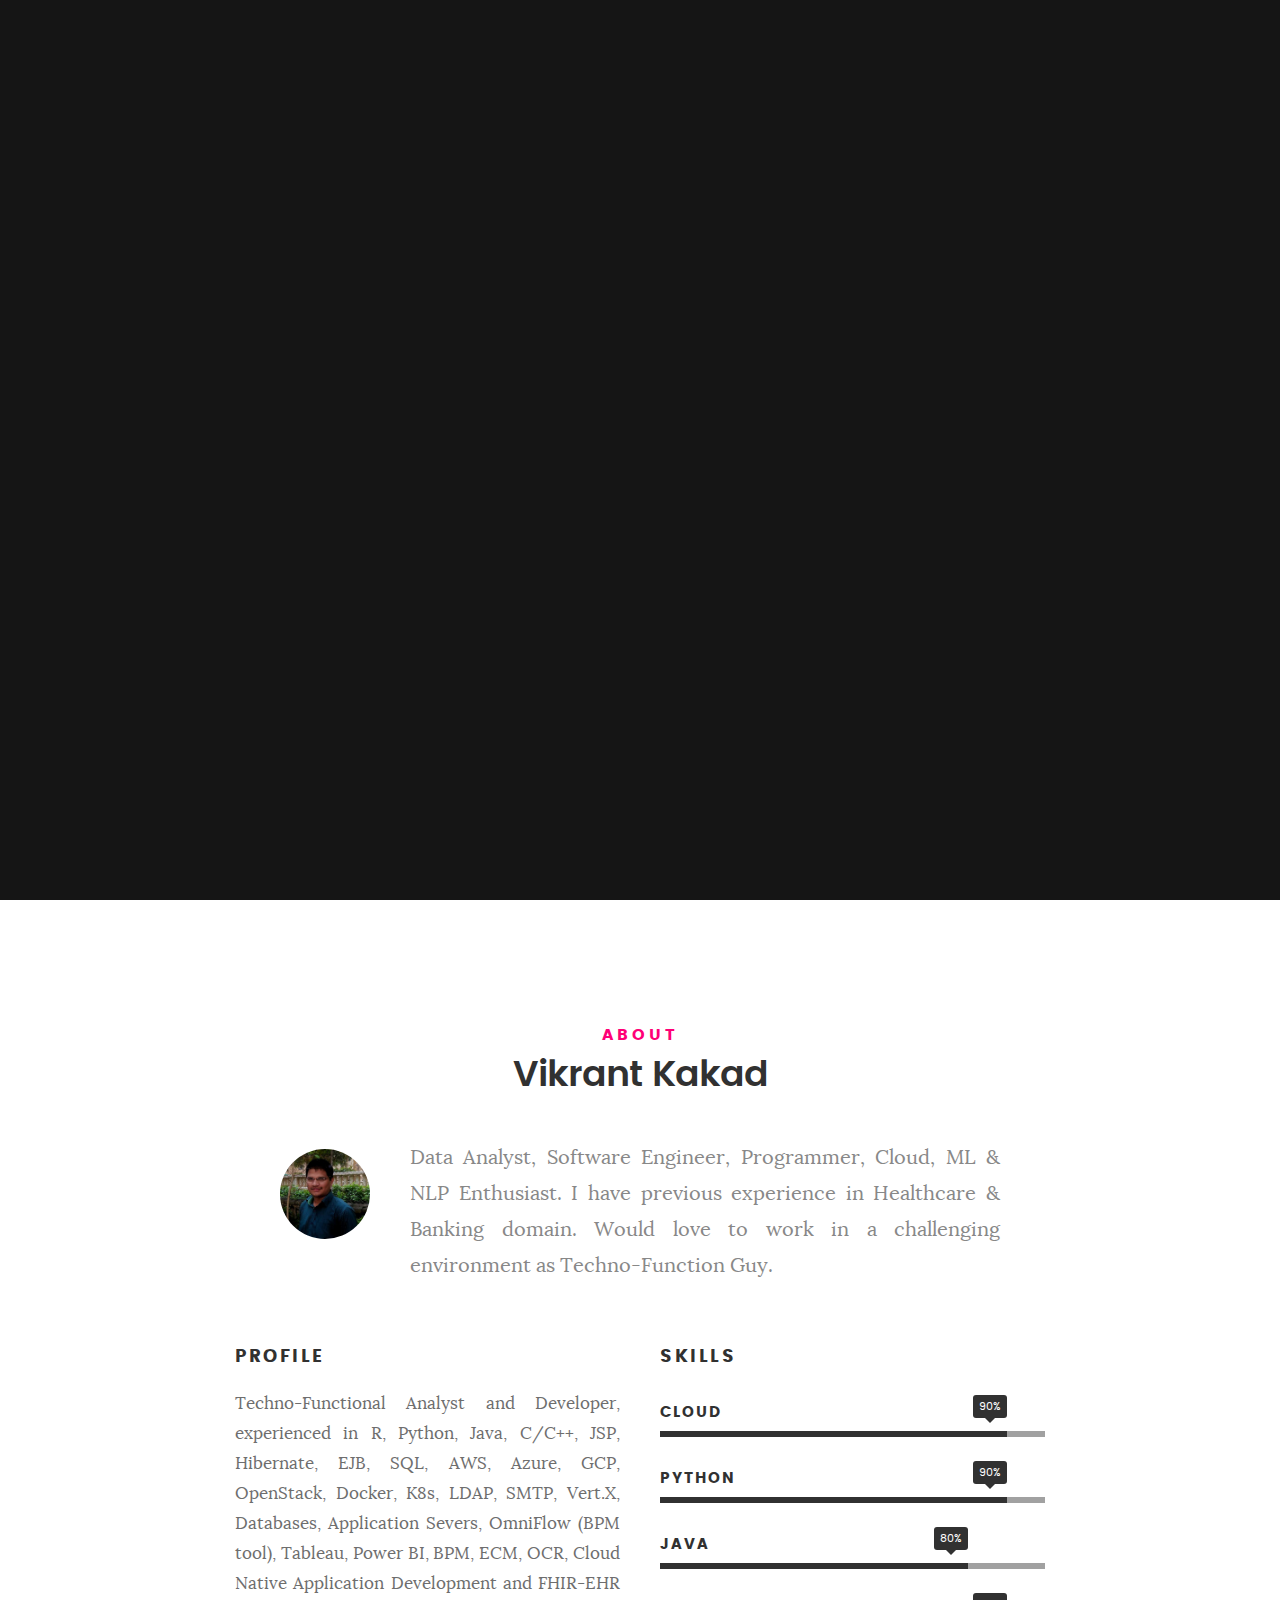
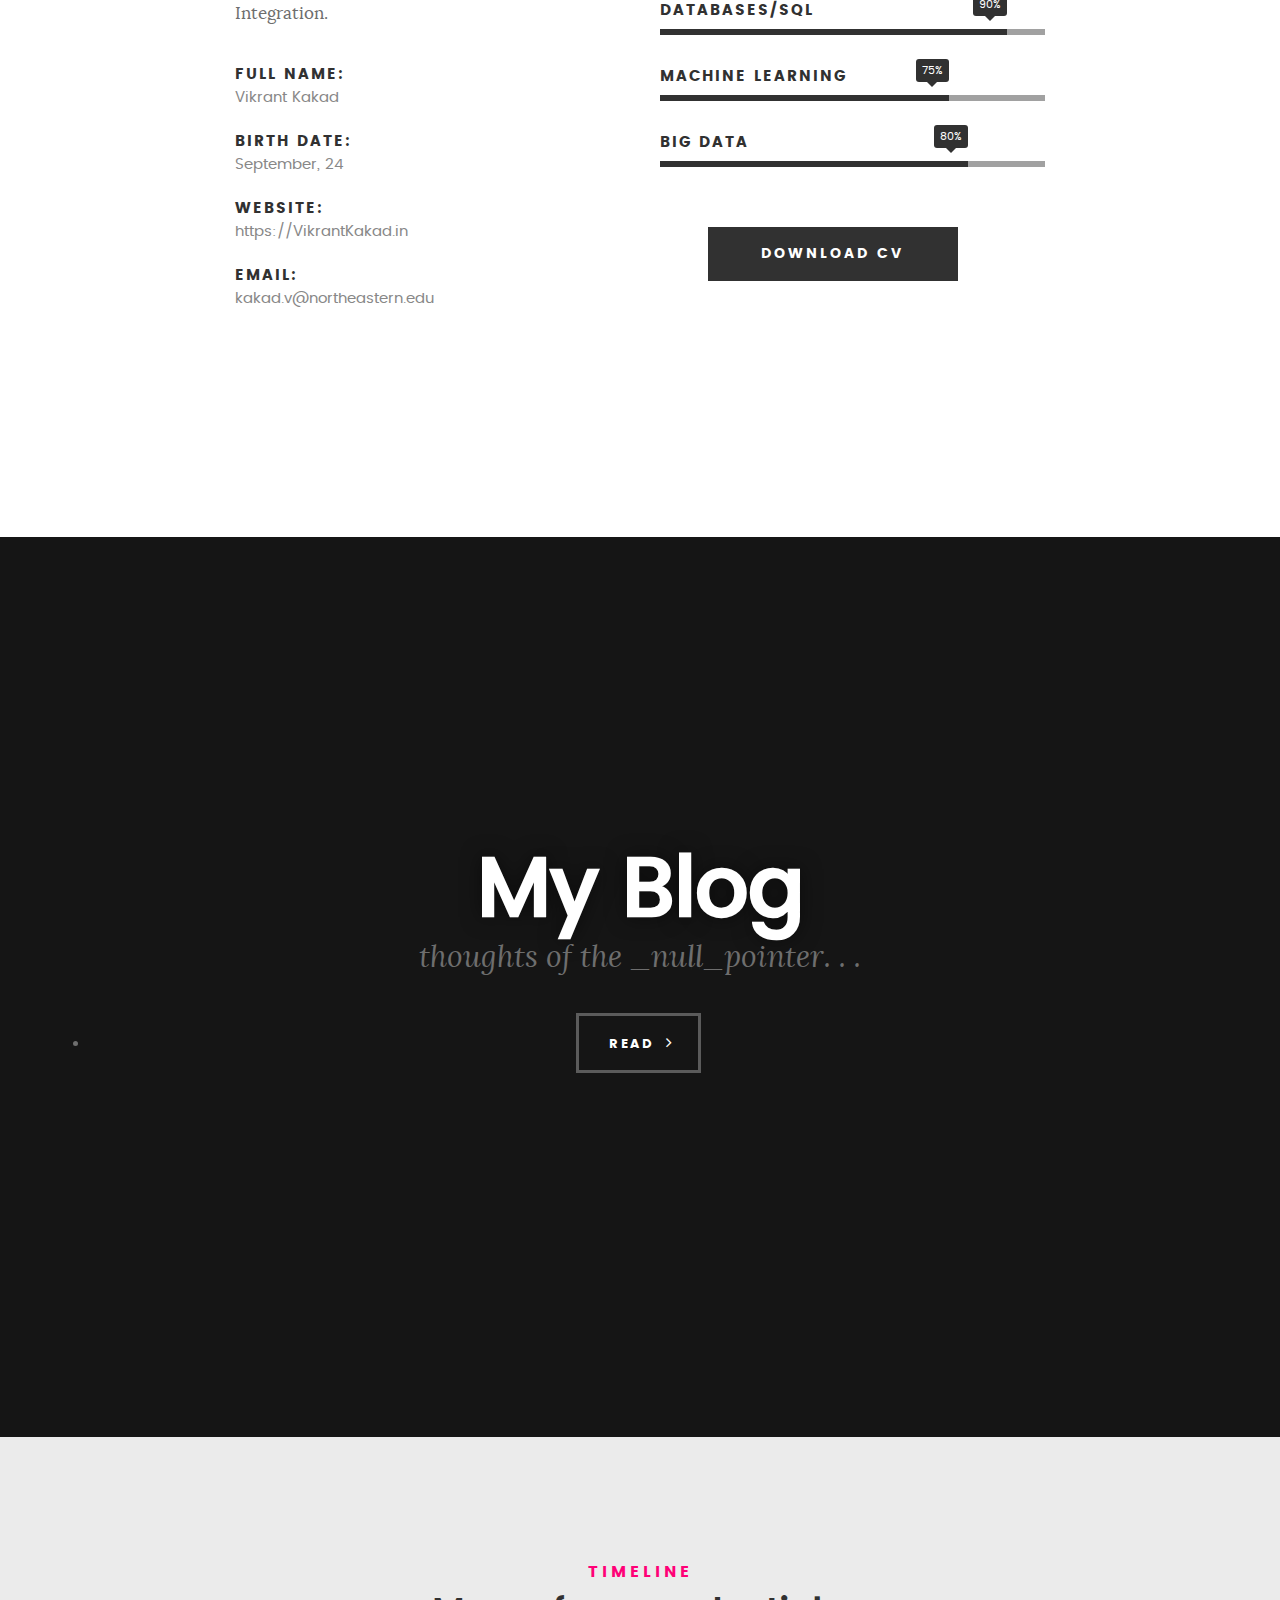
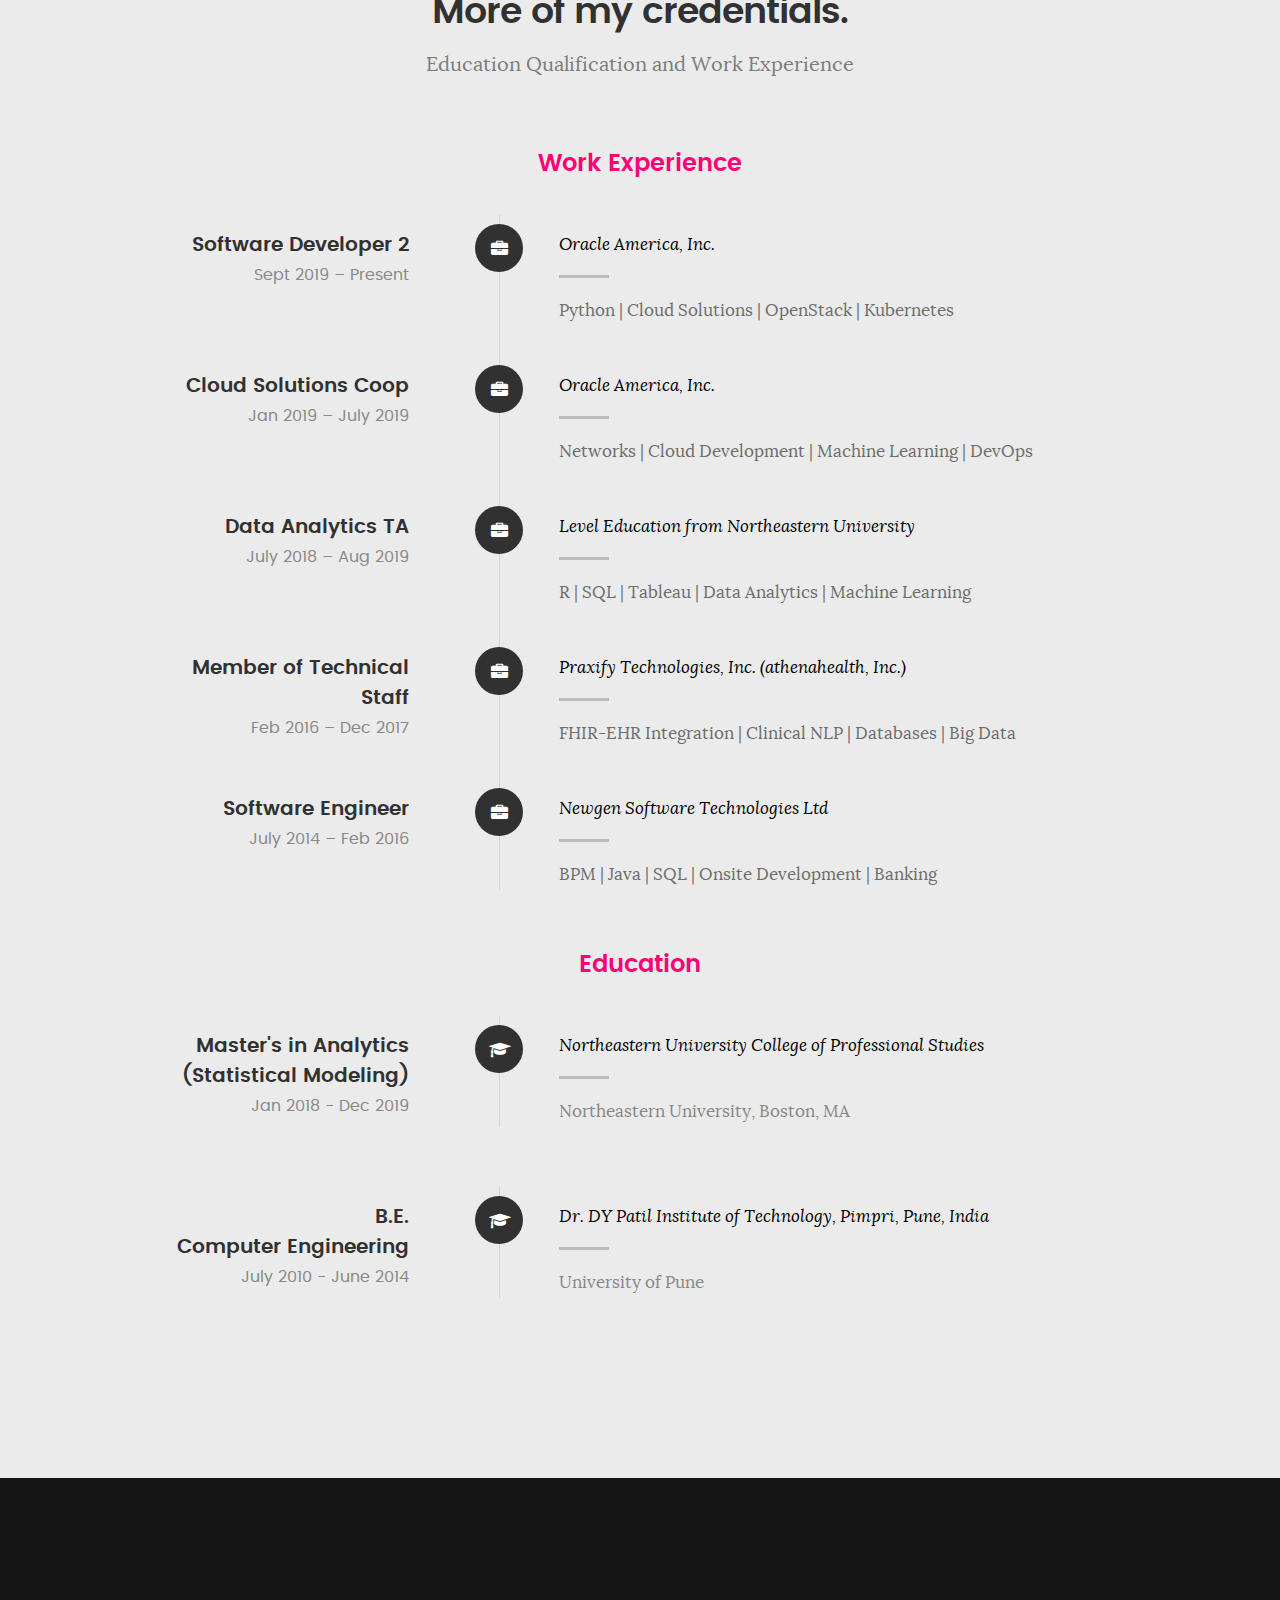
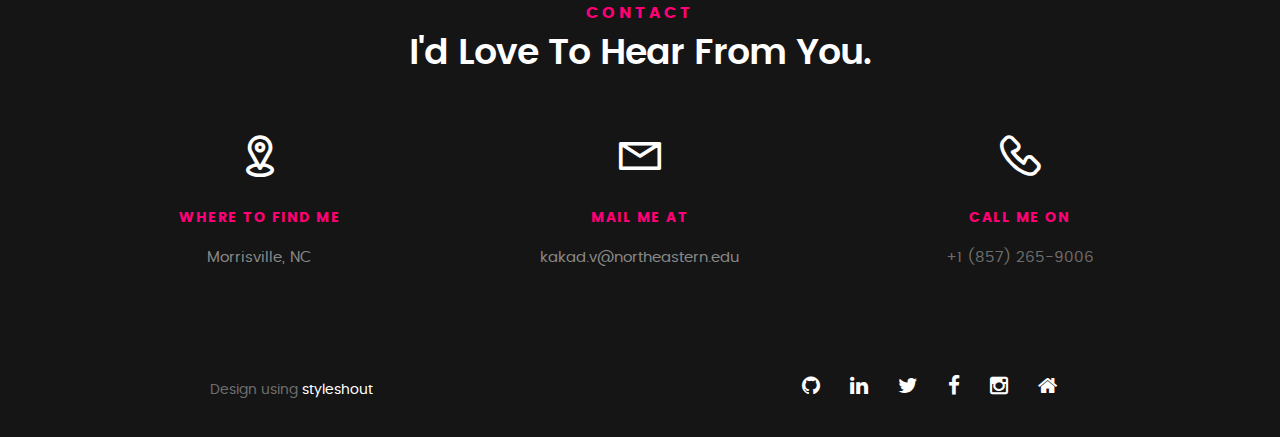
<file: index.html>
<!DOCTYPE html>
<!--[if IE 8 ]><html class="no-js oldie ie8" lang="en"> <![endif]-->
<!--[if IE 9 ]><html class="no-js oldie ie9" lang="en"> <![endif]-->
<!--[if (gte IE 9)|!(IE)]><!--><html class="no-js" lang="en"> <!--<![endif]-->
<head>
	<meta charset="utf-8">
	<title>Vikrant Kakad</title>
	<meta name="description" content="">  
	<meta name="author" content="">
	<meta name="viewport" content="width=device-width, initial-scale=1, maximum-scale=1">
	<link rel="stylesheet" href="css/base.css">  
	<link rel="stylesheet" href="css/main.css">
	<link rel="stylesheet" href="css/vendor.css">     
	<script src="js/modernizr.js"></script>
	<script src="js/pace.min.js"></script>
	<link rel="icon" type="image/png" href="images/favicon.png">

	<!-- Cloudflare Web Analytics -->
	<script defer src='https://static.cloudflareinsights.com/beacon.min.js' data-cf-beacon='{"token": "5474308365134e25ae6f83a40d91be5e"}'></script>
	<!-- End Cloudflare Web Analytics -->
</head>

<body id="top">
	<section id="intro">   
	   	<div class="intro-overlay"></div>	
	   	<div class="intro-content">
	   		<div class="row">
	   			<div class="col-twelve">
		   			<h5>Hello, World</h5>
		   			<h1>I'm Vikrant Kakad</h1>
		   			<p class="intro-position">
		   				<span>Analyst - Developer</span>
		   				<span>Technology Enthusiast</span>
		   				<span>Bibliophile</span>
		   			</p>
		   			<a class="button stroke smoothscroll" href="#about" title="">More About Me</a>
		   		</div>
	   		</div>
	   	</div>
	   	<ul class="intro-social">
			<li><a href="https://github.com/vikrantkakad" title="GitHub" target="_blank"><i class="fa fa-github"></i></a></li>
			<li><a href="https://www.linkedin.com/in/vikrantkakad/" title="Linkedin" target="_blank"><i class="fa fa-linkedin"></i></a></li>
			<li><a href="https://twitter.com/VikrantKakad" title="Twitter" target="_blank"><i class="fa fa-twitter"></i></a></li>
			<li><a href="https://www.facebook.com/vgkakad" title="Facebook" target="_blank"><i class="fa fa-facebook"></i></a></li>
			<li><a href="https://www.instagram.com/vikrant.kakad/" title="Instagram" target="_blank"><i class="fa fa-instagram"></i></a></li>			
			<li><a href="https://vikrantkakad.in/"><i class="fa fa-home"></i></a></li>
	    	</ul>
    	</section>

   	<section id="about">  
	   <div class="row section-intro">
	   		<div class="col-twelve">
	   			<h5>About</h5>
	   			<h1>Vikrant Kakad</h1>
	   			<div class="intro-info">
	   				<img src="images/profile-pic.jpg" alt="Profile Picture">
	   				<p class="lead" style="text-align:justify; text-justify:inter-word">Data Analyst, Software Engineer, Programmer, Cloud, ML & NLP Enthusiast. I have previous experience in Healthcare & Banking domain. Would love to work in a challenging environment as Techno-Function Guy.</p>
	   			</div>
	   		</div>
	   	</div>
	   	<div class="row about-content">
	   		<div class="col-six tab-full">
	   			<h3>Profile</h3>
	   			<p style="text-align:justify; text-justify:inter-word">Techno-Functional Analyst and Developer, experienced in R, Python, Java, C/C++, JSP, Hibernate, EJB, SQL, AWS, Azure, GCP, OpenStack, Docker, K8s, LDAP, SMTP, Vert.X, Databases, Application Severs, OmniFlow (BPM tool), Tableau, Power BI, BPM, ECM, OCR, Cloud Native Application Development and FHIR-EHR Integration.</p>
	   			<ul class="info-list">
	   				<li>
	   					<strong>Full Name:</strong>
	   					<span>Vikrant Kakad</span>
	   				</li>
	   				<li>
	   					<strong>Birth Date:</strong>
	   					<span>September, 24</span>
	   				</li>
	   				<li>
	   					<strong>Website:</strong>
	   					<a href="https://VikrantKakad.in/" target="_blank"><span>https://VikrantKakad.in</span></a>
	   				</li>
	   				<li>
	   					<strong>Email:</strong>
						<a href="mailto:kakad.v@northeastern.edu" class="cta-button"><span>kakad.v@northeastern.edu</span></a>
	   				</li>
	   			</ul>
	   		</div>

	   		<div class="col-six tab-full">
	   			<h3>Skills</h3>
					<ul class="skill-bars">
					   <li>
					   	<div class="progress percent90"><span>90%</span></div>
					   	<strong>Cloud</strong>
					   </li>
					   <li>
					   	<div class="progress percent90"><span>90%</span></div>
					   	<strong>Python</strong>
					   </li>
					   <li>
					   	<div class="progress percent80"><span>80%</span></div>
					   	<strong>Java</strong>
					   </li>
					   <li>
					   	<div class="progress percent90"><span>90%</span></div>
					   	<strong>Databases/SQL</strong>
					   </li>
					   <li>
					   	<div class="progress percent75"><span>75%</span></div>
					   	<strong>Machine Learning</strong>
					   </li>
					   <li>
					   	<div class="progress percent80"><span>80%</span></div>
					   	<strong>Big Data</strong>
					   </li>
					</ul>
				<div class="row button-section">
					<div class="col-twelve">
						<a href="https://drive.google.com/uc?export=download&id=1djIc9qFDdm-CKddP-hWg1nzRfZnQYG16" title="Download CV" class="button button-primary">Download CV</a>
					</div>
				</div>
	   		</div>
	   	</div>
    	</section>

		<section id="blog">	
			<div class="intro-content blog-content">
				<div class="row">
					<div class="col-twelve">
					 <h1>My Blog</h1>
						<p><i style="font-size: 3rem;">thoughts of the  _null_pointer. . .</i></p>
					 <li><a href="https://blog.vikrantkakad.in/" class="button stroke" title="Vikrant's Blog" target="_self">Read</a></li>
					</div>
				</div>
			</div>
		 </section>

	<section id="resume" class="grey-section">
		<div class="row section-intro">
			<div class="col-twelve">
				<h5>Timeline</h5>
				<h1>More of my credentials.</h1>
				<p class="lead">Education Qualification and Work Experience</p>
			</div>   		
		</div>
		<div class="row resume-timeline">
			<div class="col-twelve resume-header">
				<h2>Work Experience</h2>
			</div>
			<div class="col-twelve">
				<div class="timeline-wrap">
					<div class="timeline-block">
						<div class="timeline-ico">
							<i class="fa fa-briefcase"></i>
						</div>
						<div class="timeline-header">
							<h3>Software Developer 2</h3>
							<p>Sept 2019 – Present</p>
						</div>
						<div class="timeline-content">
							<h4><a href="https://www.oracle.com/" target="_blank"><em>Oracle America, Inc.</em></a></h4>
							<p> Python | Cloud Solutions | OpenStack | Kubernetes </p>
						</div>
					</div>

					<div class="timeline-block">
						<div class="timeline-ico">
							<i class="fa fa-briefcase"></i>
						</div>
						<div class="timeline-header">
							<h3>Cloud Solutions Coop</h3>
							<p>Jan 2019 – July 2019</p>
						</div>
						<div class="timeline-content">
							<h4><a href="https://www.oracle.com/" target="_blank"><em>Oracle America, Inc.</em></a></h4>
							<p> Networks | Cloud Development | Machine Learning | DevOps </p>
						</div>
					</div>
					
					<div class="timeline-block">
						<div class="timeline-ico">
							<i class="fa fa-briefcase"></i>
						</div>
						<div class="timeline-header">
							<h3>Data Analytics TA</h3>
							<p>July 2018 – Aug 2019</p>
						</div>
						<div class="timeline-content">
							<h4><a href="https://www.leveledu.com/" target="_blank"><em>Level Education from Northeastern University</em></a></h4>
							<p>R | SQL | Tableau | Data Analytics | Machine Learning</p>
						</div>
					</div>

					<div class="timeline-block">
						<div class="timeline-ico">
							<i class="fa fa-briefcase"></i>
						</div>
						<div class="timeline-header">
							<h3>Member of Technical Staff</h3>
							<p>Feb 2016 – Dec 2017</p>
						</div>
						<div class="timeline-content">
							<h4><a href="https://athenahealth.com/" target="_blank"><em>Praxify Technologies, Inc. (athenahealth, Inc.) </em></a></h4>
							<p>FHIR-EHR Integration | Clinical NLP | Databases | Big Data </p>
						</div>
					</div>

					<div class="timeline-block">
						<div class="timeline-ico">
							<i class="fa fa-briefcase"></i>
						</div>
						<div class="timeline-header">
							<h3>Software Engineer</h3>
							<p>July 2014 – Feb 2016</p>
						</div>
						<div class="timeline-content">
							<h4><a href="http://www.newgensoft.com/" target="_blank"><em>Newgen Software Technologies Ltd</em></a></h4>
							<p>BPM | Java | SQL | Onsite Development | Banking</p>
						</div>
					</div>
				</div>
			</div>
		</div>

		<div class="row resume-timeline">
			<div class="col-twelve resume-header">
				<h2>Education</h2>
			</div>
			<div class="col-twelve">
				<div class="timeline-wrap">
					<div class="timeline-block">
						<div class="timeline-ico">
							<i class="fa fa-graduation-cap"></i>
						</div>
						<div class="timeline-header">
							<h3>Master's in Analytics <br/>(Statistical Modeling)</h3>
							<p>Jan 2018 - Dec 2019</p>
						</div>
						<div class="timeline-content">
							<h4><a href="https://cps.northeastern.edu/" target="_blank"><em>Northeastern University College of Professional Studies</em></a></h4>
							<p><a href="http://www.northeastern.edu/" target="_blank" style="color:#888888"><span>Northeastern University, Boston, MA</span></a></p>
						</div>
					</div>
				</div>
				<div class="timeline-wrap">
					<div class="timeline-block">
						<div class="timeline-ico">
							<i class="fa fa-graduation-cap"></i>
						</div>
						<div class="timeline-header">
							<h3>B.E. <br/>Computer Engineering</h3>
							<p>July 2010 - June 2014</p>
						</div>
						<div class="timeline-content">
							<h4><a href="http://engg.dypvp.edu.in/" target="_blank"><em>Dr. DY Patil Institute of Technology, Pimpri, Pune, India</em></a></h4>
							<p><a href="http://www.unipune.ac.in/" target="_blank" style="color:#888888"><span>University of Pune</span></a></p>
						</div>
					</div>
				</div>
			</div>
		</div>
	</section>

	<section id="contact">
		<div class="row section-intro">
			<div class="col-twelve">
				<h5>Contact</h5>
				<h1>I'd Love To Hear From You.</h1>
			</div> 
		</div>
		<div class="row contact-info">
			<div class="col-four tab-full">
				<div class="icon">
					<a href="https://goo.gl/maps/oDbxFkK5rJz"> <i class="icon-pin"></i> </a>
				</div>
				<h5>Where to find me</h5>
				<p>
					<a href="https://goo.gl/maps/oDbxFkK5rJz" class="cta-button" style="color:#888888">Morrisville, NC</a>
				</p>
			</div>
			<div class="col-four tab-full collapse">
				<div class="icon">
					<a href="mailto:kakad.v@northeastern.edu"> <i class="icon-mail"></i> </a>
				</div>
				<h5>Mail Me At</h5>
				<p>
					<a href="mailto:kakad.v@northeastern.edu" class="cta-button" style="color:#888888">kakad.v@northeastern.edu</a>
				</p>
			</div>
			<div class="col-four tab-full">
				<div class="icon">
					<i class="icon-phone"></i>
				</div>
				<h5>Call Me On</h5>
				<p>+1 (857) 265-9006<br></p>
			</div>
		</div>
	</section>

	<footer>
		<div class="row">
			<div class="col-six tab-full pull-right social">
			<ul class="footer-social">
				<li><a href="https://github.com/vikrantkakad" title="GitHub" target="_blank"><i class="fa fa-github"></i></a></li>
				<li><a href="https://www.linkedin.com/in/vikrantkakad/" title="Linkedin" target="_blank"><i class="fa fa-linkedin"></i></a></li>
				<li><a href="https://twitter.com/VikrantKakad" title="Twitter" target="_blank"><i class="fa fa-twitter"></i></a></li>
				<li><a href="https://www.facebook.com/vgkakad" title="Facebook" target="_blank"><i class="fa fa-facebook"></i></a></li>
				<li><a href="https://www.instagram.com/vikrant.kakad/" title="Instagram" target="_blank"><i class="fa fa-instagram"></i></a></li>
				<li><a href="https://vikrantkakad.in/"><i class="fa fa-home"></i></a></li>        
			</ul>
		</div>

		<div class="col-six tab-full">
			<div class="copyright">
				<span>Design using <a href="http://www.styleshout.com/">styleshout</a></span>	         	
			</div>		                  
		</div>

		<div id="go-top">
		      <a class="smoothscroll" title="Back to Top" href="#top"><i class="fa fa-long-arrow-up"></i></a>
		</div>
	</footer>

	<div id="preloader"> 
		<div id="loader"></div>
	</div> 

	<script src="js/jquery-2.1.3.min.js"></script>
	<script src="js/plugins.js"></script>
	<script src="js/main.js"></script>
</body>
</html>
</file>
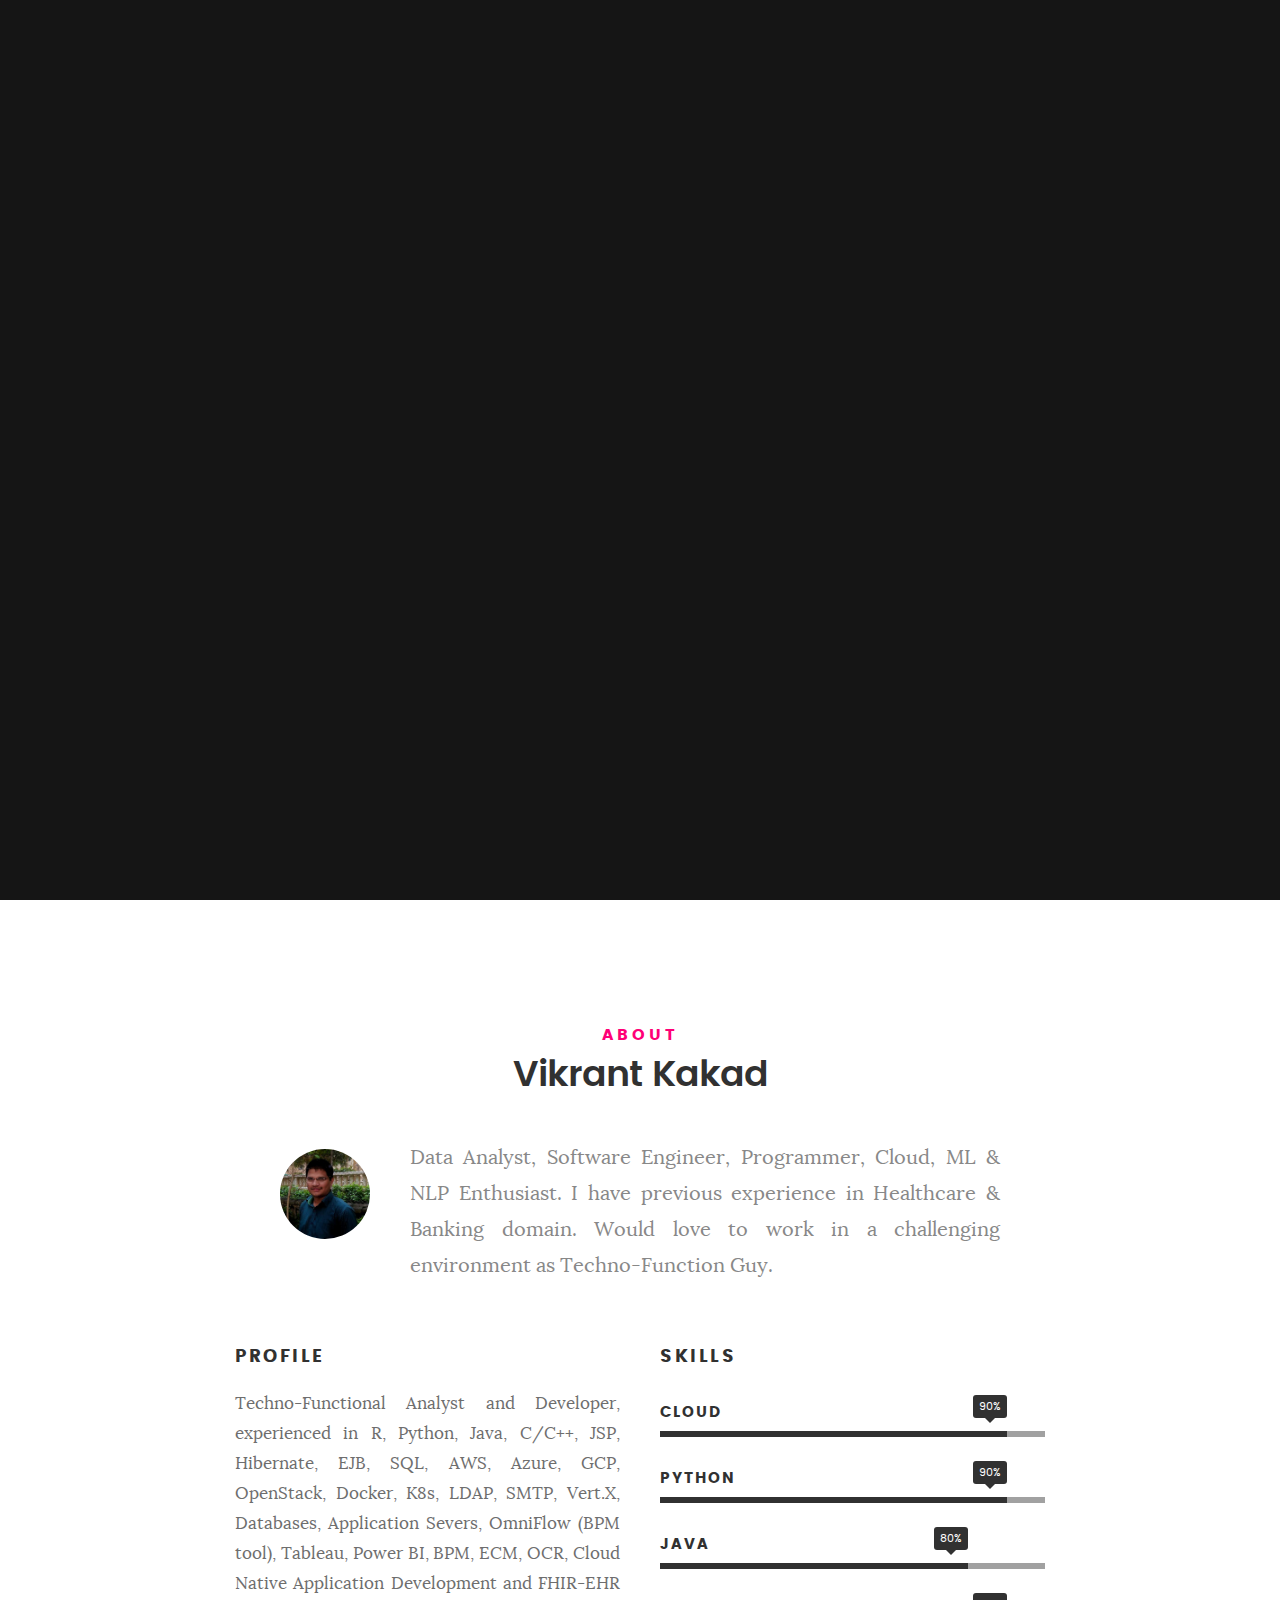
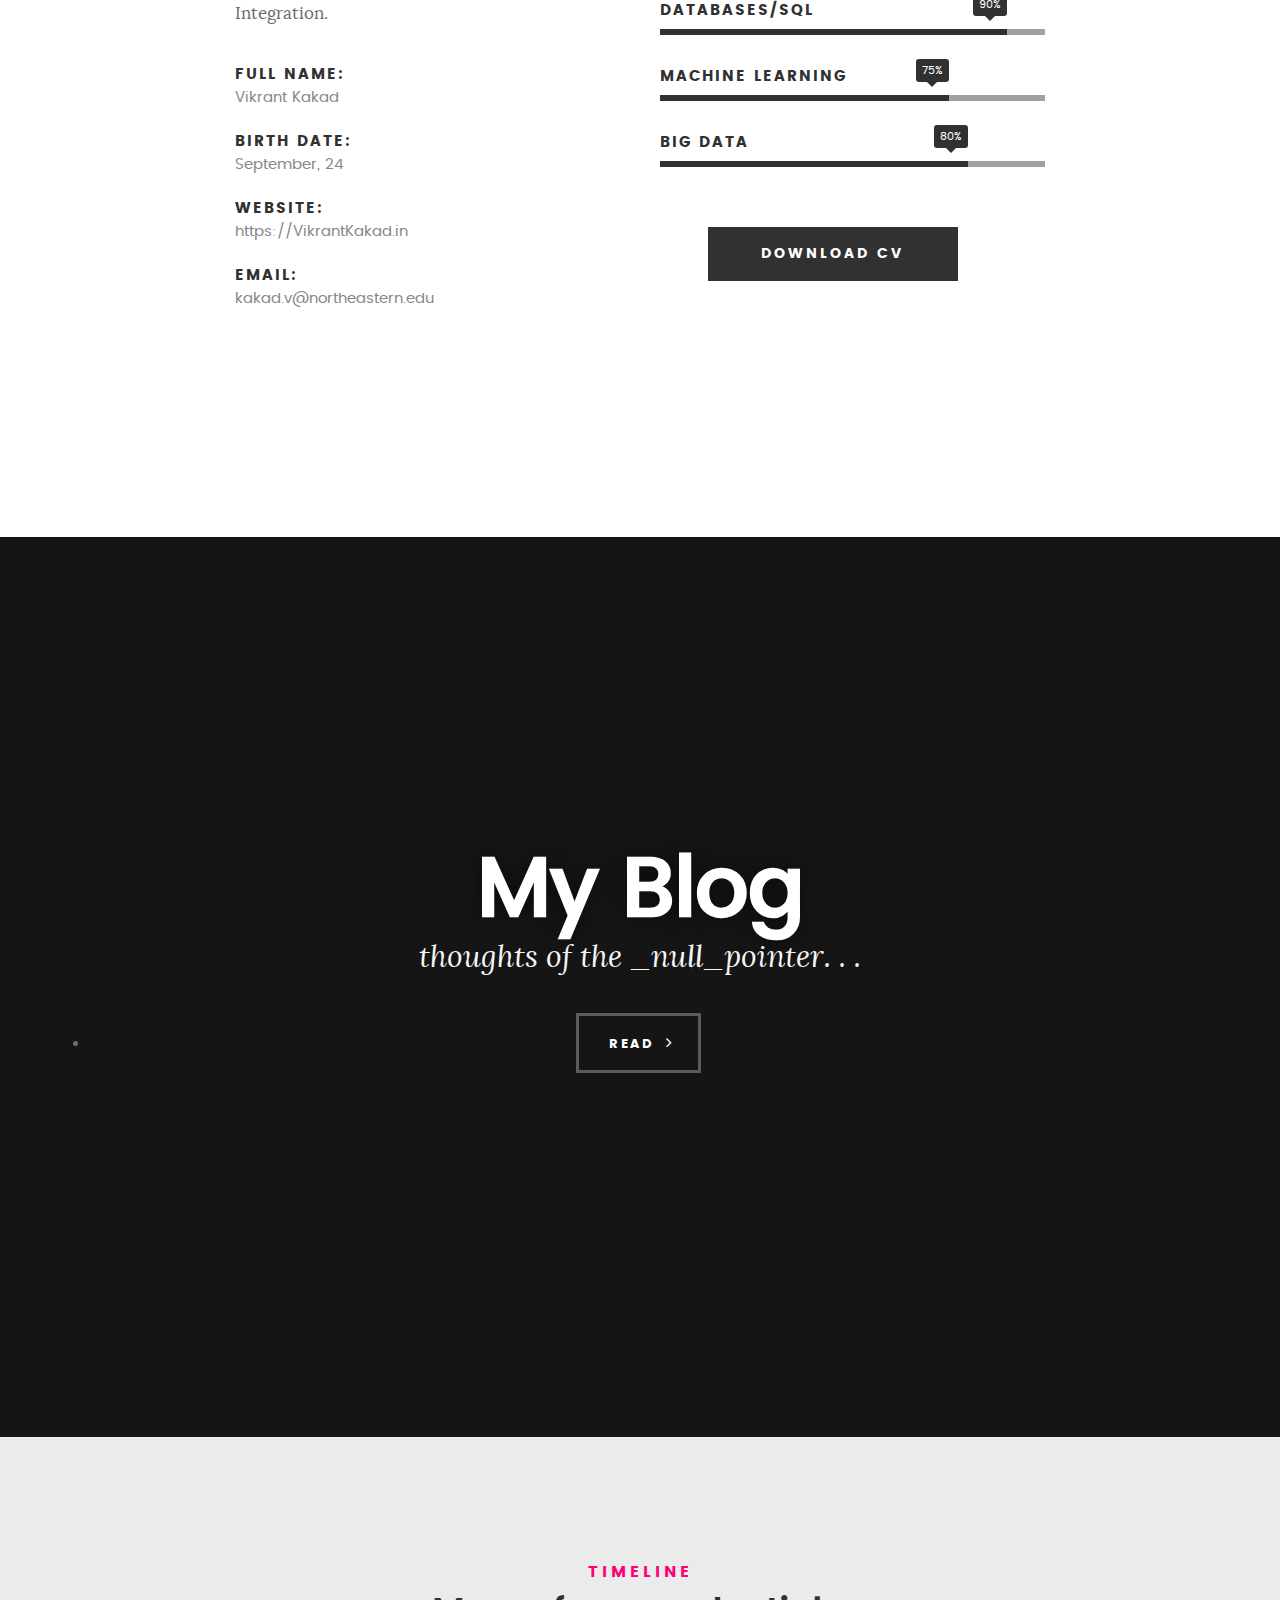
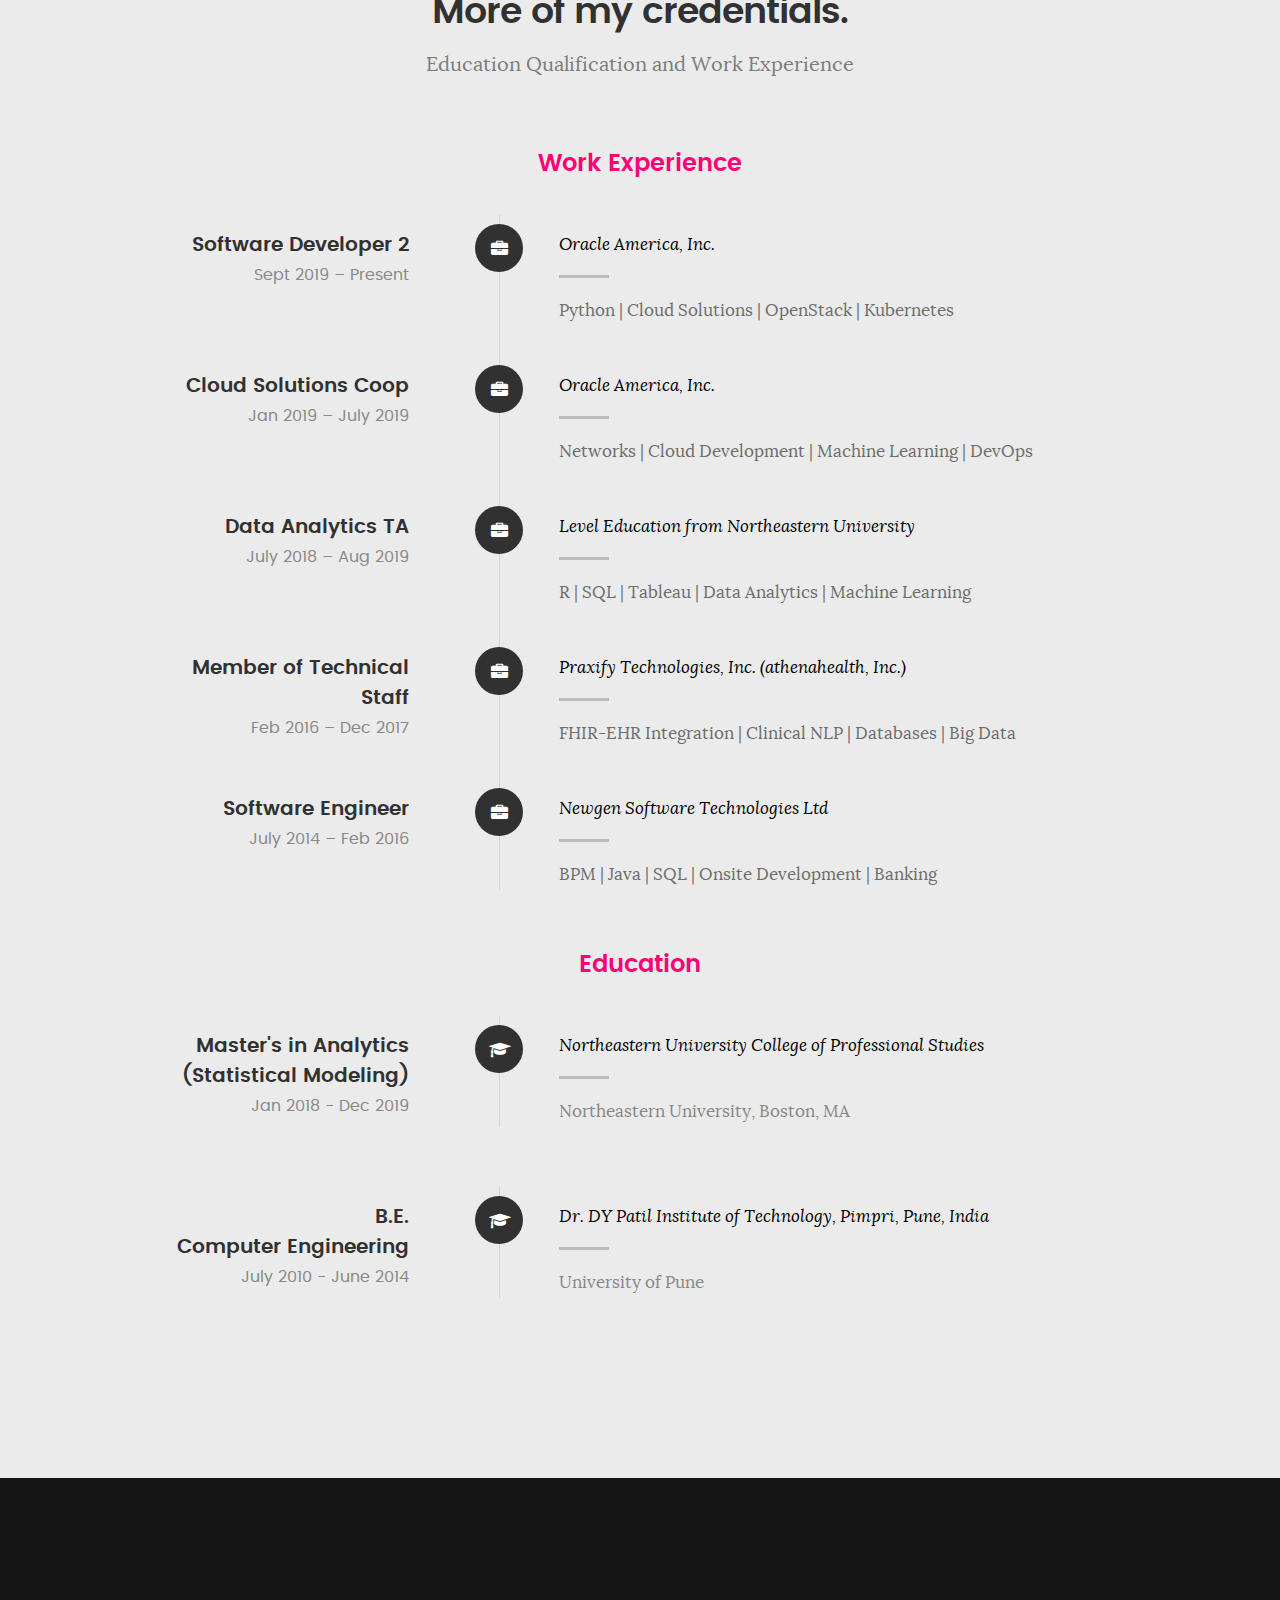
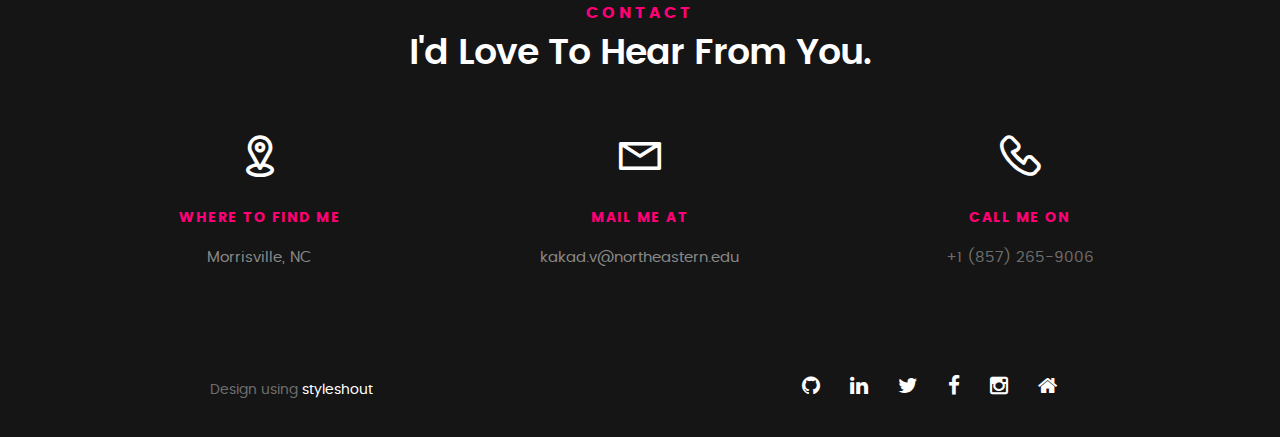
<file: site/index.html>
<!DOCTYPE html>
<!--[if IE 8 ]><html class="no-js oldie ie8" lang="en"> <![endif]-->
<!--[if IE 9 ]><html class="no-js oldie ie9" lang="en"> <![endif]-->
<!--[if (gte IE 9)|!(IE)]><!--><html class="no-js" lang="en"> <!--<![endif]-->
<head>
	<meta charset="utf-8">
	<title>Vikrant Kakad</title>
	<meta name="description" content="">  
	<meta name="author" content="">
	<meta name="viewport" content="width=device-width, initial-scale=1, maximum-scale=1">
	<link rel="stylesheet" href="css/base.css">  
	<link rel="stylesheet" href="css/main.css">
	<link rel="stylesheet" href="css/vendor.css">     
	<script src="js/modernizr.js"></script>
	<script src="js/pace.min.js"></script>
	<link rel="icon" type="image/png" href="images/favicon.png">

	<!-- Cloudflare Web Analytics -->
	<script defer src='https://static.cloudflareinsights.com/beacon.min.js' data-cf-beacon='{"token": "5474308365134e25ae6f83a40d91be5e"}'></script>
	<!-- End Cloudflare Web Analytics -->
</head>

<body id="top">
	<section id="intro">   
	   	<div class="intro-overlay"></div>	
	   	<div class="intro-content">
	   		<div class="row">
	   			<div class="col-twelve">
		   			<h5>Hello, World</h5>
		   			<h1>I'm Vikrant Kakad</h1>
		   			<p class="intro-position">
		   				<span>Analyst - Developer</span>
		   				<span>Technology Enthusiast</span>
		   				<span>Bibliophile</span>
		   			</p>
		   			<a class="button stroke smoothscroll" href="#about" title="">More About Me</a>
		   		</div>
	   		</div>
	   	</div>
	   	<ul class="intro-social">
			<li><a href="https://github.com/vikrantkakad" title="GitHub" target="_blank"><i class="fa fa-github"></i></a></li>
			<li><a href="https://www.linkedin.com/in/vikrantkakad/" title="Linkedin" target="_blank"><i class="fa fa-linkedin"></i></a></li>
			<li><a href="https://twitter.com/VikrantKakad" title="Twitter" target="_blank"><i class="fa fa-twitter"></i></a></li>
			<li><a href="https://www.facebook.com/vgkakad" title="Facebook" target="_blank"><i class="fa fa-facebook"></i></a></li>
			<li><a href="https://www.instagram.com/vikrant.kakad/" title="Instagram" target="_blank"><i class="fa fa-instagram"></i></a></li>			
			<li><a href="https://vikrantkakad.in/"><i class="fa fa-home"></i></a></li>
	    	</ul>
    	</section>

   	<section id="about">
	   <div class="row section-intro">
	   		<div class="col-twelve">
	   			<h5>About</h5>
	   			<h1>Vikrant Kakad</h1>
	   			<div class="intro-info">
	   				<img src="images/profile-pic.jpg" alt="Profile Picture">
	   				<p class="lead" style="text-align:justify; text-justify:inter-word">Data Analyst, Software Engineer, Programmer, Cloud, ML & NLP Enthusiast. I have previous experience in Healthcare & Banking domain. Would love to work in a challenging environment as Techno-Function Guy.</p>
	   			</div>
	   		</div>
	   	</div>
	   	<div class="row about-content">
	   		<div class="col-six tab-full">
	   			<h3>Profile</h3>
	   			<p style="text-align:justify; text-justify:inter-word">Techno-Functional Analyst and Developer, experienced in R, Python, Java, C/C++, JSP, Hibernate, EJB, SQL, AWS, Azure, GCP, OpenStack, Docker, K8s, LDAP, SMTP, Vert.X, Databases, Application Severs, OmniFlow (BPM tool), Tableau, Power BI, BPM, ECM, OCR, Cloud Native Application Development and FHIR-EHR Integration.</p>
	   			<ul class="info-list">
	   				<li>
	   					<strong>Full Name:</strong>
	   					<span>Vikrant Kakad</span>
	   				</li>
	   				<li>
	   					<strong>Birth Date:</strong>
	   					<span>September, 24</span>
	   				</li>
	   				<li>
	   					<strong>Website:</strong>
	   					<a href="https://VikrantKakad.in/" target="_blank"><span>https://VikrantKakad.in</span></a>
	   				</li>
	   				<li>
	   					<strong>Email:</strong>
						<a href="mailto:kakad.v@northeastern.edu" class="cta-button"><span>kakad.v@northeastern.edu</span></a>
	   				</li>
	   			</ul>
	   		</div>

	   		<div class="col-six tab-full">
	   			<h3>Skills</h3>
					<ul class="skill-bars">
					   <li>
					   	<div class="progress percent90"><span>90%</span></div>
					   	<strong>Cloud</strong>
					   </li>
					   <li>
					   	<div class="progress percent90"><span>90%</span></div>
					   	<strong>Python</strong>
					   </li>
					   <li>
					   	<div class="progress percent80"><span>80%</span></div>
					   	<strong>Java</strong>
					   </li>
					   <li>
					   	<div class="progress percent90"><span>90%</span></div>
					   	<strong>Databases/SQL</strong>
					   </li>
					   <li>
					   	<div class="progress percent75"><span>75%</span></div>
					   	<strong>Machine Learning</strong>
					   </li>
					   <li>
					   	<div class="progress percent80"><span>80%</span></div>
					   	<strong>Big Data</strong>
					   </li>
					</ul>
				<div class="row button-section">
					<div class="col-twelve">
						<a href="https://drive.google.com/uc?export=download&id=1djIc9qFDdm-CKddP-hWg1nzRfZnQYG16" title="Download CV" class="button button-primary">Download CV</a>
					</div>
				</div>
	   		</div>
	   	</div>
    	</section>

		<section id="blog">	
			<div class="intro-content blog-content">
				<div class="row">
					<div class="col-twelve">
					 <h1>My Blog</h1>
						<p><i style="font-size: 3rem;color: whitesmoke">thoughts of the  _null_pointer. . .</i></p>
					 <li><a href="https://blog.vikrantkakad.in/" class="button stroke" title="Vikrant's Blog" target="_self">Read</a></li>
					</div>
				</div>
			</div>
		 </section>

	<section id="resume" class="grey-section">
		<div class="row section-intro">
			<div class="col-twelve">
				<h5>Timeline</h5>
				<h1>More of my credentials.</h1>
				<p class="lead">Education Qualification and Work Experience</p>
			</div>   		
		</div>
		<div class="row resume-timeline">
			<div class="col-twelve resume-header">
				<h2>Work Experience</h2>
			</div>
			<div class="col-twelve">
				<div class="timeline-wrap">
					<div class="timeline-block">
						<div class="timeline-ico">
							<i class="fa fa-briefcase"></i>
						</div>
						<div class="timeline-header">
							<h3>Software Developer 2</h3>
							<p>Sept 2019 – Present</p>
						</div>
						<div class="timeline-content">
							<h4><a href="https://www.oracle.com/" target="_blank"><em>Oracle America, Inc.</em></a></h4>
							<p> Python | Cloud Solutions | OpenStack | Kubernetes </p>
						</div>
					</div>

					<div class="timeline-block">
						<div class="timeline-ico">
							<i class="fa fa-briefcase"></i>
						</div>
						<div class="timeline-header">
							<h3>Cloud Solutions Coop</h3>
							<p>Jan 2019 – July 2019</p>
						</div>
						<div class="timeline-content">
							<h4><a href="https://www.oracle.com/" target="_blank"><em>Oracle America, Inc.</em></a></h4>
							<p> Networks | Cloud Development | Machine Learning | DevOps </p>
						</div>
					</div>
					
					<div class="timeline-block">
						<div class="timeline-ico">
							<i class="fa fa-briefcase"></i>
						</div>
						<div class="timeline-header">
							<h3>Data Analytics TA</h3>
							<p>July 2018 – Aug 2019</p>
						</div>
						<div class="timeline-content">
							<h4><a href="https://www.leveledu.com/" target="_blank"><em>Level Education from Northeastern University</em></a></h4>
							<p>R | SQL | Tableau | Data Analytics | Machine Learning</p>
						</div>
					</div>

					<div class="timeline-block">
						<div class="timeline-ico">
							<i class="fa fa-briefcase"></i>
						</div>
						<div class="timeline-header">
							<h3>Member of Technical Staff</h3>
							<p>Feb 2016 – Dec 2017</p>
						</div>
						<div class="timeline-content">
							<h4><a href="https://athenahealth.com/" target="_blank"><em>Praxify Technologies, Inc. (athenahealth, Inc.) </em></a></h4>
							<p>FHIR-EHR Integration | Clinical NLP | Databases | Big Data </p>
						</div>
					</div>

					<div class="timeline-block">
						<div class="timeline-ico">
							<i class="fa fa-briefcase"></i>
						</div>
						<div class="timeline-header">
							<h3>Software Engineer</h3>
							<p>July 2014 – Feb 2016</p>
						</div>
						<div class="timeline-content">
							<h4><a href="http://www.newgensoft.com/" target="_blank"><em>Newgen Software Technologies Ltd</em></a></h4>
							<p>BPM | Java | SQL | Onsite Development | Banking</p>
						</div>
					</div>
				</div>
			</div>
		</div>

		<div class="row resume-timeline">
			<div class="col-twelve resume-header">
				<h2>Education</h2>
			</div>
			<div class="col-twelve">
				<div class="timeline-wrap">
					<div class="timeline-block">
						<div class="timeline-ico">
							<i class="fa fa-graduation-cap"></i>
						</div>
						<div class="timeline-header">
							<h3>Master's in Analytics <br/>(Statistical Modeling)</h3>
							<p>Jan 2018 - Dec 2019</p>
						</div>
						<div class="timeline-content">
							<h4><a href="https://cps.northeastern.edu/" target="_blank"><em>Northeastern University College of Professional Studies</em></a></h4>
							<p><a href="http://www.northeastern.edu/" target="_blank" style="color:#888888"><span>Northeastern University, Boston, MA</span></a></p>
						</div>
					</div>
				</div>
				<div class="timeline-wrap">
					<div class="timeline-block">
						<div class="timeline-ico">
							<i class="fa fa-graduation-cap"></i>
						</div>
						<div class="timeline-header">
							<h3>B.E. <br/>Computer Engineering</h3>
							<p>July 2010 - June 2014</p>
						</div>
						<div class="timeline-content">
							<h4><a href="http://engg.dypvp.edu.in/" target="_blank"><em>Dr. DY Patil Institute of Technology, Pimpri, Pune, India</em></a></h4>
							<p><a href="http://www.unipune.ac.in/" target="_blank" style="color:#888888"><span>University of Pune</span></a></p>
						</div>
					</div>
				</div>
			</div>
		</div>
	</section>

	<section id="contact">
		<div class="row section-intro">
			<div class="col-twelve">
				<h5>Contact</h5>
				<h1>I'd Love To Hear From You.</h1>
			</div> 
		</div>
		<div class="row contact-info">
			<div class="col-four tab-full">
				<div class="icon">
					<a href="https://goo.gl/maps/oDbxFkK5rJz"> <i class="icon-pin"></i> </a>
				</div>
				<h5>Where to find me</h5>
				<p>
					<a href="https://goo.gl/maps/oDbxFkK5rJz" class="cta-button" style="color:#888888">Morrisville, NC</a>
				</p>
			</div>
			<div class="col-four tab-full collapse">
				<div class="icon">
					<a href="mailto:kakad.v@northeastern.edu"> <i class="icon-mail"></i> </a>
				</div>
				<h5>Mail Me At</h5>
				<p>
					<a href="mailto:kakad.v@northeastern.edu" class="cta-button" style="color:#888888">kakad.v@northeastern.edu</a>
				</p>
			</div>
			<div class="col-four tab-full">
				<div class="icon">
					<i class="icon-phone"></i>
				</div>
				<h5>Call Me On</h5>
				<p>+1 (857) 265-9006<br></p>
			</div>
		</div>
	</section>

	<footer>
		<div class="row">
			<div class="col-six tab-full pull-right social">
			<ul class="footer-social">
				<li><a href="https://github.com/vikrantkakad" title="GitHub" target="_blank"><i class="fa fa-github"></i></a></li>
				<li><a href="https://www.linkedin.com/in/vikrantkakad/" title="Linkedin" target="_blank"><i class="fa fa-linkedin"></i></a></li>
				<li><a href="https://twitter.com/VikrantKakad" title="Twitter" target="_blank"><i class="fa fa-twitter"></i></a></li>
				<li><a href="https://www.facebook.com/vgkakad" title="Facebook" target="_blank"><i class="fa fa-facebook"></i></a></li>
				<li><a href="https://www.instagram.com/vikrant.kakad/" title="Instagram" target="_blank"><i class="fa fa-instagram"></i></a></li>
				<li><a href="https://vikrantkakad.in/"><i class="fa fa-home"></i></a></li>        
			</ul>
		</div>

		<div class="col-six tab-full">
			<div class="copyright">
				<span>Design using <a href="http://www.styleshout.com/">styleshout</a></span>	         	
			</div>		                  
		</div>

		<div id="go-top">
		      <a class="smoothscroll" title="Back to Top" href="#top"><i class="fa fa-long-arrow-up"></i></a>
		</div>
	</footer>

	<div id="preloader"> 
		<div id="loader"></div>
	</div> 

	<script src="js/jquery-2.1.3.min.js"></script>
	<script src="js/plugins.js"></script>
	<script src="js/main.js"></script>
</body>
</html>
</file>
<file: css/base.css>
html{font-family:sans-serif;-ms-text-size-adjust:100%;-webkit-text-size-adjust:100%;}
body{margin:0;}
article,
aside,
details,
figcaption,
figure,
footer,
header,
hgroup,
main,
menu,
nav,
section,
summary{display:block;}
audio,
canvas,
progress,
video{display:inline-block;vertical-align:baseline;}
audio:not([controls]){display:none;height:0;}
[hidden],
template{display:none;}
a{background:transparent;}
a:active,
a:hover{outline:0;}
abbr[title]{border-bottom:1px dotted;}
b,
strong{font-weight:bold;}
dfn{font-style:italic;}
h1{font-size:2em;margin:0.67em 0;}
mark{background:#ff0;color:#000;}
small{font-size:80%;}
sub,
sup{font-size:75%;line-height:0;position:relative;vertical-align:baseline;}
sup{top:-0.5em;}
sub{bottom:-0.25em;}
img{border:0;}
svg:not(:root){overflow:hidden;}
figure{margin:1em 40px;}
hr{-moz-box-sizing:content-box;box-sizing:content-box;height:0;}
pre{overflow:auto;}
code,
kbd,
pre,
samp{font-family:monospace, monospace;font-size:1em;}
button,
input,
optgroup,
select,
textarea{color:inherit;font:inherit;margin:0;}
button{overflow:visible;}
button,
select{text-transform:none;}
button,
html input[type="button"],
input[type="reset"],
input[type="submit"]{-webkit-appearance:button;cursor:pointer;}
button[disabled],
html input[disabled]{cursor:default;}
button::-moz-focus-inner,
input::-moz-focus-inner{border:0;padding:0;}
input{line-height:normal;}
input[type="checkbox"],
input[type="radio"]{box-sizing:border-box;padding:0;}
input[type="number"]::-webkit-inner-spin-button,
input[type="number"]::-webkit-outer-spin-button{height:auto;}
input[type="search"]{-webkit-appearance:textfield;-moz-box-sizing:content-box;-webkit-box-sizing:content-box;box-sizing:content-box;}
input[type="search"]::-webkit-search-cancel-button,
input[type="search"]::-webkit-search-decoration{-webkit-appearance:none;}
fieldset{border:1px solid #c0c0c0;margin:0 2px;padding:0.35em 0.625em 0.75em;}
legend{border:0;padding:0;}
textarea{overflow:auto;}
optgroup{font-weight:bold;}
table{border-collapse:collapse;border-spacing:0;}
td,
th{padding:0;}
html{font-size:62.5%;box-sizing:border-box;}
*,
*::before,
*::after{box-sizing:inherit;}
body{font-weight:normal;line-height:1;text-rendering:optimizeLegibility;word-wrap:break-word;-webkit-overflow-scrolling:touch;-webkit-text-size-adjust:none;}
body,
input,
button{-moz-osx-font-smoothing:grayscale;-webkit-font-smoothing:antialiased;}
img,
video{max-width:100%;height:auto;}
div,
dl,
dt,
dd,
ul,
ol,
li,
h1,
h2,
h3,
h4,
h5,
h6,
pre,
form,
p,
blockquote,
th,
td{margin:0;padding:0;}
h1,
h2,
h3,
h4,
h5,
h6{-webkit-font-variant-ligatures:common-ligatures;-moz-font-variant-ligatures:common-ligatures;font-variant-ligatures:common-ligatures;text-rendering:optimizeLegibility;}
em,
i{font-style:italic;line-height:inherit;}
strong,
b{font-weight:bold;line-height:inherit;}
small{font-size:60%;line-height:inherit;}
ol,
ul{list-style:none;}
li{display:block;}
a{text-decoration:none;line-height:inherit;}
a img{border:none;}
fieldset{margin:0;padding:0;}
input[type="email"],
input[type="number"],
input[type="search"],
input[type="text"],
input[type="tel"],
input[type="url"],
input[type="password"],
textarea{-webkit-appearance:none;-moz-appearance:none;-ms-appearance:none;-o-appearance:none;appearance:none;}
.row{width:94%;max-width:1140px;margin:0 auto;}
.row:before,
.row:after{content:"";display:table;}
.row:after{clear:both;}
.row .row{width:auto;max-width:none;margin-left:-20px;margin-right:-20px;}
[class*="col-"],
.bgrid{float:left;}
[class*="col-"] + [class*="col-"].end{float:right;}
[class*="col-"]{padding:0 20px;}
.col-one{width:8.33333%;}
.col-two,
.col-1-6{width:16.66667%;}
.col-three,
.col-1-4{width:25%;}
.col-four,
.col-1-3{width:33.33333%;}
.col-five{width:41.66667%;}
.col-six,
.col-1-2{width:50%;}
.col-seven{width:58.33333%;}
.col-eight,
.col-2-3{width:66.66667%;}
.col-nine,
.col-3-4{width:75%;}
.col-ten,
.col-5-6{width:83.33333%;}
.col-eleven{width:91.66667%;}
.col-twelve,
.col-full{width:100%;}
@media screen and (max-width:1024px){.row .row{margin-left:-18px;margin-right:-18px;}
[class*="col-"]{padding:0 18px;}
}
@media screen and (max-width:768px){.row{width:auto;padding-left:30px;padding-right:30px;}
.row .row{padding-left:0;padding-right:0;margin-left:-15px;margin-right:-15px;}
[class*="col-"]{padding:0 15px;}
.tab-1-4{width:25%;}
.tab-1-3{width:33.33333%;}
.tab-1-2{width:50%;}
.tab-2-3{width:66.66667%;}
.tab-3-4{width:75%;}
.tab-full{width:100%;}
}
@media screen and (max-width:600px){.row{padding-left:25px;padding-right:25px;}
.row .row{margin-left:-10px;margin-right:-10px;}
[class*="col-"]{padding:0 10px;}
.mob-1-4{width:25%;}
.mob-1-2{width:50%;}
.mob-3-4{width:75%;}
.mob-full{width:100%;}
}
@media screen and (max-width:400px){.row .row{padding-left:0;padding-right:0;margin-left:0;margin-right:0;}
[class*="col-"]{width:100% !important;float:none !important;clear:both !important;margin-left:0;margin-right:0;padding:0;}
[class*="col-"] + [class*="col-"].end{float:none;}
}
[class*="block-"]:before,
[class*="block-"]:after{content:"";display:table;}
[class*="block-"]:after{clear:both;}
.block-1-6 .bgrid{width:16.66667%;}
.block-1-4 .bgrid{width:25%;}
.block-1-3 .bgrid{width:33.33333%;}
.block-1-2 .bgrid{width:50%;}
.block-1-6 .bgrid:nth-child(6n+1),
.block-1-4 .bgrid:nth-child(4n+1),
.block-1-3 .bgrid:nth-child(3n+1),
.block-1-2 .bgrid:nth-child(2n+1){clear:both;}
@media screen and (max-width:1024px){.block-s-1-6 .bgrid{width:16.66667%;}
.block-s-1-4 .bgrid{width:25%;}
.block-s-1-3 .bgrid{width:33.33333%;}
.block-s-1-2 .bgrid{width:50%;}
.block-s-full .bgrid{width:100%;clear:both;}
[class*="block-s-"] .bgrid:nth-child(n){clear:none;}
.block-s-1-6 .bgrid:nth-child(6n+1),
.block-s-1-4 .bgrid:nth-child(4n+1),
.block-s-1-3 .bgrid:nth-child(3n+1),
.block-s-1-2 .bgrid:nth-child(2n+1){clear:both;}
}
@media screen and (max-width:768px){.block-tab-1-6 .bgrid{width:16.66667%;}
.block-tab-1-4 .bgrid{width:25%;}
.block-tab-1-3 .bgrid{width:33.33333%;}
.block-tab-1-2 .bgrid{width:50%;}
.block-tab-full .bgrid{width:100%;clear:both;}
[class*="block-tab-"] .bgrid:nth-child(n){clear:none;}
.block-tab-1-6 .bgrid:nth-child(6n+1),
.block-tab-1-4 .bgrid:nth-child(4n+1),
.block-tab-1-3 .bgrid:nth-child(3n+1),
.block-tab-1-2 .bgrid:nth-child(2n+1){clear:both;}
}
@media screen and (max-width:600px){.block-mob-1-6 .bgrid{width:16.66667%;}
.block-mob-1-4 .bgrid{width:25%;}
.block-mob-1-3 .bgrid{width:33.33333%;}
.block-mob-1-2 .bgrid{width:50%;}
.block-mob-full .bgrid{width:100%;clear:both;}
[class*="block-mob-"] .bgrid:nth-child(n){clear:none;}
.block-mob-1-6 .bgrid:nth-child(6n+1),
.block-mob-1-4 .bgrid:nth-child(4n+1),
.block-mob-1-3 .bgrid:nth-child(3n+1),
.block-mob-1-2 .bgrid:nth-child(2n+1){clear:both;}
}
@media screen and (max-width:400px){.stack .bgrid{width:100% !important;float:none !important;clear:both !important;margin-left:0;margin-right:0;}
}
.group:before,
.group:after{content:"";display:table;}
.group:after{clear:both;}
.hide{display:none;}
.invisible{visibility:hidden;}
.antialiased{-webkit-font-smoothing:antialiased;-moz-osx-font-smoothing:grayscale;}
.remove-bottom{margin-bottom:0;}
.half-bottom{margin-bottom:1.5rem !important;}
.add-bottom{margin-bottom:3rem !important;}
.no-border{border:none;}
.full-width{width:100%;}
.text-center{text-align:center;}
.text-left{text-align:left;}
.text-right{text-align:right;}
.pull-left{float:left;}
.pull-right{float:right;}
.align-center{margin-left:auto;margin-right:auto;text-align:center;}
</file>
<file: css/vendor.css>
.owl-carousel .owl-wrapper:after{content:".";display:block;clear:both;visibility:hidden;line-height:0;height:0;}
.owl-carousel{display:none;position:relative;width:100%;-ms-touch-action:pan-y;}
.owl-carousel .owl-wrapper{display:none;position:relative;-webkit-transform:translate3d(0px, 0px, 0px);}
.owl-carousel .owl-wrapper-outer{overflow:hidden;position:relative;width:100%;}
.owl-carousel .owl-wrapper-outer.autoHeight{-webkit-transition:height 500ms ease-in-out;-moz-transition:height 500ms ease-in-out;-ms-transition:height 500ms ease-in-out;-o-transition:height 500ms ease-in-out;transition:height 500ms ease-in-out;}
.owl-carousel .owl-item{float:left;}
.owl-controls .owl-page, .owl-controls .owl-buttons div{cursor:pointer;}
.owl-controls{-webkit-user-select:none;-khtml-user-select:none;-moz-user-select:none;-ms-user-select:none;user-select:none;-webkit-tap-highlight-color:transparent;}
.grabbing{cursor:url(grabbing.png) 8 8, move;}
.owl-carousel .owl-wrapper, .owl-carousel .owl-item{-webkit-backface-visibility:hidden;-moz-backface-visibility:hidden;-ms-backface-visibility:hidden;-webkit-transform:translate3d(0, 0, 0);-moz-transform:translate3d(0, 0, 0);-ms-transform:translate3d(0, 0, 0);}
.owl-origin{-webkit-perspective:1200px;-webkit-perspective-origin-x:50%;-webkit-perspective-origin-y:50%;-moz-perspective:1200px;-moz-perspective-origin-x:50%;-moz-perspective-origin-y:50%;perspective:1200px;}
.owl-fade-out{z-index:10;-webkit-animation:fadeOut .7s both ease;-moz-animation:fadeOut .7s both ease;animation:fadeOut .7s both ease;}
.owl-fade-in{-webkit-animation:fadeIn .7s both ease;-moz-animation:fadeIn .7s both ease;animation:fadeIn .7s both ease;}
.owl-backSlide-out{-webkit-animation:backSlideOut 1s both ease;-moz-animation:backSlideOut 1s both ease;animation:backSlideOut 1s both ease;}
.owl-backSlide-in{-webkit-animation:backSlideIn 1s both ease;-moz-animation:backSlideIn 1s both ease;animation:backSlideIn 1s both ease;}
.owl-goDown-out{-webkit-animation:scaleToFade .7s ease both;-moz-animation:scaleToFade .7s ease both;animation:scaleToFade .7s ease both;}
.owl-goDown-in{-webkit-animation:goDown .6s ease both;-moz-animation:goDown .6s ease both;animation:goDown .6s ease both;}
.owl-fadeUp-in{-webkit-animation:scaleUpFrom .5s ease both;-moz-animation:scaleUpFrom .5s ease both;animation:scaleUpFrom .5s ease both;}
.owl-fadeUp-out{-webkit-animation:scaleUpTo .5s ease both;-moz-animation:scaleUpTo .5s ease both;animation:scaleUpTo .5s ease both;}
@-webkit-keyframes empty{0%{opacity:1;}
}
@-moz-keyframes empty{0%{opacity:1;}
}
@keyframes empty{0%{opacity:1;}
}
@-webkit-keyframes fadeIn{0%{opacity:0;}
100%{opacity:1;}
}
@-moz-keyframes fadeIn{0%{opacity:0;}
100%{opacity:1;}
}
@keyframes fadeIn{0%{opacity:0;}
100%{opacity:1;}
}
@-webkit-keyframes fadeOut{0%{opacity:1;}
100%{opacity:0;}
}
@-moz-keyframes fadeOut{0%{opacity:1;}
100%{opacity:0;}
}
@keyframes fadeOut{0%{opacity:1;}
100%{opacity:0;}
}
@-webkit-keyframes backSlideOut{25%{opacity:.5;-webkit-transform:translateZ(-500px);}
75%{opacity:.5;-webkit-transform:translateZ(-500px) translateX(-200%);}
100%{opacity:.5;-webkit-transform:translateZ(-500px) translateX(-200%);}
}
@-moz-keyframes backSlideOut{25%{opacity:.5;-moz-transform:translateZ(-500px);}
75%{opacity:.5;-moz-transform:translateZ(-500px) translateX(-200%);}
100%{opacity:.5;-moz-transform:translateZ(-500px) translateX(-200%);}
}
@keyframes backSlideOut{25%{opacity:.5;transform:translateZ(-500px);}
75%{opacity:.5;transform:translateZ(-500px) translateX(-200%);}
100%{opacity:.5;transform:translateZ(-500px) translateX(-200%);}
}
@-webkit-keyframes backSlideIn{0%, 25%{opacity:.5;-webkit-transform:translateZ(-500px) translateX(200%);}
75%{opacity:.5;-webkit-transform:translateZ(-500px);}
100%{opacity:1;-webkit-transform:translateZ(0) translateX(0);}
}
@-moz-keyframes backSlideIn{0%, 25%{opacity:.5;-moz-transform:translateZ(-500px) translateX(200%);}
75%{opacity:.5;-moz-transform:translateZ(-500px);}
100%{opacity:1;-moz-transform:translateZ(0) translateX(0);}
}
@keyframes backSlideIn{0%, 25%{opacity:.5;transform:translateZ(-500px) translateX(200%);}
75%{opacity:.5;transform:translateZ(-500px);}
100%{opacity:1;transform:translateZ(0) translateX(0);}
}
@-webkit-keyframes scaleToFade{to{opacity:0;-webkit-transform:scale(0.8);}
}
@-moz-keyframes scaleToFade{to{opacity:0;-moz-transform:scale(0.8);}
}
@keyframes scaleToFade{to{opacity:0;transform:scale(0.8);}
}
@-webkit-keyframes goDown{from{-webkit-transform:translateY(-100%);}
}
@-moz-keyframes goDown{from{-moz-transform:translateY(-100%);}
}
@keyframes goDown{from{transform:translateY(-100%);}
}
@-webkit-keyframes scaleUpFrom{from{opacity:0;-webkit-transform:scale(1.5);}
}
@-moz-keyframes scaleUpFrom{from{opacity:0;-moz-transform:scale(1.5);}
}
@keyframes scaleUpFrom{from{opacity:0;transform:scale(1.5);}
}
@-webkit-keyframes scaleUpTo{to{opacity:0;-webkit-transform:scale(1.5);}
}
@-moz-keyframes scaleUpTo{to{opacity:0;-moz-transform:scale(1.5);}
}
@keyframes scaleUpTo{to{opacity:0;transform:scale(1.5);}
}
.mfp-bg{top:0;left:0;width:100%;height:100%;z-index:1042;overflow:hidden;position:fixed;background:#0b0b0b;opacity:0.8;filter:alpha(opacity=80);}
.mfp-wrap{top:0;left:0;width:100%;height:100%;z-index:1043;position:fixed;outline:none !important;-webkit-backface-visibility:hidden;}
.mfp-container{text-align:center;position:absolute;width:100%;height:100%;left:0;top:0;padding:0 8px;-webkit-box-sizing:border-box;-moz-box-sizing:border-box;box-sizing:border-box;}
.mfp-container:before{content:'';display:inline-block;height:100%;vertical-align:middle;}
.mfp-align-top .mfp-container:before{display:none;}
.mfp-content{position:relative;display:inline-block;vertical-align:middle;margin:0 auto;text-align:left;z-index:1045;}
.mfp-inline-holder .mfp-content, .mfp-ajax-holder .mfp-content{width:100%;cursor:auto;}
.mfp-ajax-cur{cursor:progress;}
.mfp-zoom-out-cur, .mfp-zoom-out-cur .mfp-image-holder .mfp-close{cursor:-moz-zoom-out;cursor:-webkit-zoom-out;cursor:zoom-out;}
.mfp-zoom{cursor:pointer;cursor:-webkit-zoom-in;cursor:-moz-zoom-in;cursor:zoom-in;}
.mfp-auto-cursor .mfp-content{cursor:auto;}
.mfp-close, .mfp-arrow, .mfp-preloader, .mfp-counter{-webkit-user-select:none;-moz-user-select:none;user-select:none;}
.mfp-loading.mfp-figure{display:none;}
.mfp-hide{display:none !important;}
.mfp-preloader{color:#CCC;position:absolute;top:50%;width:auto;text-align:center;margin-top:-0.8em;left:8px;right:8px;z-index:1044;}
.mfp-preloader a{color:#CCC;}
.mfp-preloader a:hover{color:#FFF;}
.mfp-s-ready .mfp-preloader{display:none;}
.mfp-s-error .mfp-content{display:none;}
button.mfp-close, button.mfp-arrow{overflow:visible;cursor:pointer;background:transparent;border:0;-webkit-appearance:none;display:block;outline:none;padding:0;z-index:1046;-webkit-box-shadow:none;box-shadow:none;}
button::-moz-focus-inner{padding:0;border:0;}
.mfp-close{width:44px;height:44px;line-height:44px;position:absolute;right:0;top:0;text-decoration:none;text-align:center;opacity:0.65;filter:alpha(opacity=65);padding:0 0 18px 10px;color:#FFF;font-style:normal;font-size:28px;font-family:Arial, Baskerville, monospace;}
.mfp-close:hover, .mfp-close:focus{opacity:1;filter:alpha(opacity=100);}
.mfp-close:active{top:1px;}
.mfp-close-btn-in .mfp-close{color:#333;}
.mfp-image-holder .mfp-close, .mfp-iframe-holder .mfp-close{color:#FFF;right:-6px;text-align:right;padding-right:6px;width:100%;}
.mfp-counter{position:absolute;top:0;right:0;color:#CCC;font-size:12px;line-height:18px;white-space:nowrap;}
.mfp-arrow{position:absolute;opacity:0.65;filter:alpha(opacity=65);margin:0;top:50%;margin-top:-55px;padding:0;width:90px;height:110px;-webkit-tap-highlight-color:transparent;}
.mfp-arrow:active{margin-top:-54px;}
.mfp-arrow:hover, .mfp-arrow:focus{opacity:1;filter:alpha(opacity=100);}
.mfp-arrow:before, .mfp-arrow:after, .mfp-arrow .mfp-b, .mfp-arrow .mfp-a{content:'';display:block;width:0;height:0;position:absolute;left:0;top:0;margin-top:35px;margin-left:35px;border:medium inset transparent;}
.mfp-arrow:after, .mfp-arrow .mfp-a{border-top-width:13px;border-bottom-width:13px;top:8px;}
.mfp-arrow:before, .mfp-arrow .mfp-b{border-top-width:21px;border-bottom-width:21px;opacity:0.7;}
.mfp-arrow-left{left:0;}
.mfp-arrow-left:after, .mfp-arrow-left .mfp-a{border-right:17px solid #FFF;margin-left:31px;}
.mfp-arrow-left:before, .mfp-arrow-left .mfp-b{margin-left:25px;border-right:27px solid #3F3F3F;}
.mfp-arrow-right{right:0;}
.mfp-arrow-right:after, .mfp-arrow-right .mfp-a{border-left:17px solid #FFF;margin-left:39px;}
.mfp-arrow-right:before, .mfp-arrow-right .mfp-b{border-left:27px solid #3F3F3F;}
.mfp-iframe-holder{padding-top:40px;padding-bottom:40px;}
.mfp-iframe-holder .mfp-content{line-height:0;width:100%;max-width:900px;}
.mfp-iframe-holder .mfp-close{top:-40px;}
.mfp-iframe-scaler{width:100%;height:0;overflow:hidden;padding-top:56.25%;}
.mfp-iframe-scaler iframe{position:absolute;display:block;top:0;left:0;width:100%;height:100%;box-shadow:0 0 8px rgba(0, 0, 0, 0.6);background:#000;}
img.mfp-img{width:auto;max-width:100%;height:auto;display:block;line-height:0;-webkit-box-sizing:border-box;-moz-box-sizing:border-box;box-sizing:border-box;padding:40px 0 40px;margin:0 auto;}
.mfp-figure{line-height:0;}
.mfp-figure:after{content:'';position:absolute;left:0;top:40px;bottom:40px;display:block;right:0;width:auto;height:auto;z-index:-1;box-shadow:0 0 8px rgba(0, 0, 0, 0.6);background:#444;}
.mfp-figure small{color:#BDBDBD;display:block;font-size:12px;line-height:14px;}
.mfp-figure figure{margin:0;}
.mfp-bottom-bar{margin-top:-36px;position:absolute;top:100%;left:0;width:100%;cursor:auto;}
.mfp-title{text-align:left;line-height:18px;color:#F3F3F3;word-wrap:break-word;padding-right:36px;}
.mfp-image-holder .mfp-content{max-width:100%;}
.mfp-gallery .mfp-image-holder .mfp-figure{cursor:pointer;}
@media screen and (max-width:800px) and (orientation:landscape), screen and (max-height:300px){.mfp-img-mobile .mfp-image-holder{padding-left:0;padding-right:0;}
.mfp-img-mobile img.mfp-img{padding:0;}
.mfp-img-mobile .mfp-figure:after{top:0;bottom:0;}
.mfp-img-mobile .mfp-figure small{display:inline;margin-left:5px;}
.mfp-img-mobile .mfp-bottom-bar{background:rgba(0, 0, 0, 0.6);bottom:0;margin:0;top:auto;padding:3px 5px;position:fixed;-webkit-box-sizing:border-box;-moz-box-sizing:border-box;box-sizing:border-box;}
.mfp-img-mobile .mfp-bottom-bar:empty{padding:0;}
.mfp-img-mobile .mfp-counter{right:5px;top:3px;}
.mfp-img-mobile .mfp-close{top:0;right:0;width:35px;height:35px;line-height:35px;background:rgba(0, 0, 0, 0.6);position:fixed;text-align:center;padding:0;}
}
@media all and (max-width:900px){.mfp-arrow{-webkit-transform:scale(0.75);transform:scale(0.75);}
.mfp-arrow-left{-webkit-transform-origin:0;transform-origin:0;}
.mfp-arrow-right{-webkit-transform-origin:100%;transform-origin:100%;}
.mfp-container{padding-left:6px;padding-right:6px;}
}
.mfp-ie7 .mfp-img{padding:0;}
.mfp-ie7 .mfp-bottom-bar{width:600px;left:50%;margin-left:-300px;margin-top:5px;padding-bottom:5px;}
.mfp-ie7 .mfp-container{padding:0;}
.mfp-ie7 .mfp-content{padding-top:44px;}
.mfp-ie7 .mfp-close{top:0;right:0;padding-top:0;}
</file>
<file: site/css/base.css>
html{font-family:sans-serif;-ms-text-size-adjust:100%;-webkit-text-size-adjust:100%;}
body{margin:0;}
article,
aside,
details,
figcaption,
figure,
footer,
header,
hgroup,
main,
menu,
nav,
section,
summary{display:block;}
audio,
canvas,
progress,
video{display:inline-block;vertical-align:baseline;}
audio:not([controls]){display:none;height:0;}
[hidden],
template{display:none;}
a{background:transparent;}
a:active,
a:hover{outline:0;}
abbr[title]{border-bottom:1px dotted;}
b,
strong{font-weight:bold;}
dfn{font-style:italic;}
h1{font-size:2em;margin:0.67em 0;}
mark{background:#ff0;color:#000;}
small{font-size:80%;}
sub,
sup{font-size:75%;line-height:0;position:relative;vertical-align:baseline;}
sup{top:-0.5em;}
sub{bottom:-0.25em;}
img{border:0;}
svg:not(:root){overflow:hidden;}
figure{margin:1em 40px;}
hr{-moz-box-sizing:content-box;box-sizing:content-box;height:0;}
pre{overflow:auto;}
code,
kbd,
pre,
samp{font-family:monospace, monospace;font-size:1em;}
button,
input,
optgroup,
select,
textarea{color:inherit;font:inherit;margin:0;}
button{overflow:visible;}
button,
select{text-transform:none;}
button,
html input[type="button"],
input[type="reset"],
input[type="submit"]{-webkit-appearance:button;cursor:pointer;}
button[disabled],
html input[disabled]{cursor:default;}
button::-moz-focus-inner,
input::-moz-focus-inner{border:0;padding:0;}
input{line-height:normal;}
input[type="checkbox"],
input[type="radio"]{box-sizing:border-box;padding:0;}
input[type="number"]::-webkit-inner-spin-button,
input[type="number"]::-webkit-outer-spin-button{height:auto;}
input[type="search"]{-webkit-appearance:textfield;-moz-box-sizing:content-box;-webkit-box-sizing:content-box;box-sizing:content-box;}
input[type="search"]::-webkit-search-cancel-button,
input[type="search"]::-webkit-search-decoration{-webkit-appearance:none;}
fieldset{border:1px solid #c0c0c0;margin:0 2px;padding:0.35em 0.625em 0.75em;}
legend{border:0;padding:0;}
textarea{overflow:auto;}
optgroup{font-weight:bold;}
table{border-collapse:collapse;border-spacing:0;}
td,
th{padding:0;}
html{font-size:62.5%;box-sizing:border-box;}
*,
*::before,
*::after{box-sizing:inherit;}
body{font-weight:normal;line-height:1;text-rendering:optimizeLegibility;word-wrap:break-word;-webkit-overflow-scrolling:touch;-webkit-text-size-adjust:none;}
body,
input,
button{-moz-osx-font-smoothing:grayscale;-webkit-font-smoothing:antialiased;}
img,
video{max-width:100%;height:auto;}
div,
dl,
dt,
dd,
ul,
ol,
li,
h1,
h2,
h3,
h4,
h5,
h6,
pre,
form,
p,
blockquote,
th,
td{margin:0;padding:0;}
h1,
h2,
h3,
h4,
h5,
h6{-webkit-font-variant-ligatures:common-ligatures;-moz-font-variant-ligatures:common-ligatures;font-variant-ligatures:common-ligatures;text-rendering:optimizeLegibility;}
em,
i{font-style:italic;line-height:inherit;}
strong,
b{font-weight:bold;line-height:inherit;}
small{font-size:60%;line-height:inherit;}
ol,
ul{list-style:none;}
li{display:block;}
a{text-decoration:none;line-height:inherit;}
a img{border:none;}
fieldset{margin:0;padding:0;}
input[type="email"],
input[type="number"],
input[type="search"],
input[type="text"],
input[type="tel"],
input[type="url"],
input[type="password"],
textarea{-webkit-appearance:none;-moz-appearance:none;-ms-appearance:none;-o-appearance:none;appearance:none;}
.row{width:94%;max-width:1140px;margin:0 auto;}
.row:before,
.row:after{content:"";display:table;}
.row:after{clear:both;}
.row .row{width:auto;max-width:none;margin-left:-20px;margin-right:-20px;}
[class*="col-"],
.bgrid{float:left;}
[class*="col-"] + [class*="col-"].end{float:right;}
[class*="col-"]{padding:0 20px;}
.col-one{width:8.33333%;}
.col-two,
.col-1-6{width:16.66667%;}
.col-three,
.col-1-4{width:25%;}
.col-four,
.col-1-3{width:33.33333%;}
.col-five{width:41.66667%;}
.col-six,
.col-1-2{width:50%;}
.col-seven{width:58.33333%;}
.col-eight,
.col-2-3{width:66.66667%;}
.col-nine,
.col-3-4{width:75%;}
.col-ten,
.col-5-6{width:83.33333%;}
.col-eleven{width:91.66667%;}
.col-twelve,
.col-full{width:100%;}
@media screen and (max-width:1024px){.row .row{margin-left:-18px;margin-right:-18px;}
[class*="col-"]{padding:0 18px;}
}
@media screen and (max-width:768px){.row{width:auto;padding-left:30px;padding-right:30px;}
.row .row{padding-left:0;padding-right:0;margin-left:-15px;margin-right:-15px;}
[class*="col-"]{padding:0 15px;}
.tab-1-4{width:25%;}
.tab-1-3{width:33.33333%;}
.tab-1-2{width:50%;}
.tab-2-3{width:66.66667%;}
.tab-3-4{width:75%;}
.tab-full{width:100%;}
}
@media screen and (max-width:600px){.row{padding-left:25px;padding-right:25px;}
.row .row{margin-left:-10px;margin-right:-10px;}
[class*="col-"]{padding:0 10px;}
.mob-1-4{width:25%;}
.mob-1-2{width:50%;}
.mob-3-4{width:75%;}
.mob-full{width:100%;}
}
@media screen and (max-width:400px){.row .row{padding-left:0;padding-right:0;margin-left:0;margin-right:0;}
[class*="col-"]{width:100% !important;float:none !important;clear:both !important;margin-left:0;margin-right:0;padding:0;}
[class*="col-"] + [class*="col-"].end{float:none;}
}
[class*="block-"]:before,
[class*="block-"]:after{content:"";display:table;}
[class*="block-"]:after{clear:both;}
.block-1-6 .bgrid{width:16.66667%;}
.block-1-4 .bgrid{width:25%;}
.block-1-3 .bgrid{width:33.33333%;}
.block-1-2 .bgrid{width:50%;}
.block-1-6 .bgrid:nth-child(6n+1),
.block-1-4 .bgrid:nth-child(4n+1),
.block-1-3 .bgrid:nth-child(3n+1),
.block-1-2 .bgrid:nth-child(2n+1){clear:both;}
@media screen and (max-width:1024px){.block-s-1-6 .bgrid{width:16.66667%;}
.block-s-1-4 .bgrid{width:25%;}
.block-s-1-3 .bgrid{width:33.33333%;}
.block-s-1-2 .bgrid{width:50%;}
.block-s-full .bgrid{width:100%;clear:both;}
[class*="block-s-"] .bgrid:nth-child(n){clear:none;}
.block-s-1-6 .bgrid:nth-child(6n+1),
.block-s-1-4 .bgrid:nth-child(4n+1),
.block-s-1-3 .bgrid:nth-child(3n+1),
.block-s-1-2 .bgrid:nth-child(2n+1){clear:both;}
}
@media screen and (max-width:768px){.block-tab-1-6 .bgrid{width:16.66667%;}
.block-tab-1-4 .bgrid{width:25%;}
.block-tab-1-3 .bgrid{width:33.33333%;}
.block-tab-1-2 .bgrid{width:50%;}
.block-tab-full .bgrid{width:100%;clear:both;}
[class*="block-tab-"] .bgrid:nth-child(n){clear:none;}
.block-tab-1-6 .bgrid:nth-child(6n+1),
.block-tab-1-4 .bgrid:nth-child(4n+1),
.block-tab-1-3 .bgrid:nth-child(3n+1),
.block-tab-1-2 .bgrid:nth-child(2n+1){clear:both;}
}
@media screen and (max-width:600px){.block-mob-1-6 .bgrid{width:16.66667%;}
.block-mob-1-4 .bgrid{width:25%;}
.block-mob-1-3 .bgrid{width:33.33333%;}
.block-mob-1-2 .bgrid{width:50%;}
.block-mob-full .bgrid{width:100%;clear:both;}
[class*="block-mob-"] .bgrid:nth-child(n){clear:none;}
.block-mob-1-6 .bgrid:nth-child(6n+1),
.block-mob-1-4 .bgrid:nth-child(4n+1),
.block-mob-1-3 .bgrid:nth-child(3n+1),
.block-mob-1-2 .bgrid:nth-child(2n+1){clear:both;}
}
@media screen and (max-width:400px){.stack .bgrid{width:100% !important;float:none !important;clear:both !important;margin-left:0;margin-right:0;}
}
.group:before,
.group:after{content:"";display:table;}
.group:after{clear:both;}
.hide{display:none;}
.invisible{visibility:hidden;}
.antialiased{-webkit-font-smoothing:antialiased;-moz-osx-font-smoothing:grayscale;}
.remove-bottom{margin-bottom:0;}
.half-bottom{margin-bottom:1.5rem !important;}
.add-bottom{margin-bottom:3rem !important;}
.no-border{border:none;}
.full-width{width:100%;}
.text-center{text-align:center;}
.text-left{text-align:left;}
.text-right{text-align:right;}
.pull-left{float:left;}
.pull-right{float:right;}
.align-center{margin-left:auto;margin-right:auto;text-align:center;}
</file>
<file: site/css/vendor.css>
.owl-carousel .owl-wrapper:after{content:".";display:block;clear:both;visibility:hidden;line-height:0;height:0;}
.owl-carousel{display:none;position:relative;width:100%;-ms-touch-action:pan-y;}
.owl-carousel .owl-wrapper{display:none;position:relative;-webkit-transform:translate3d(0px, 0px, 0px);}
.owl-carousel .owl-wrapper-outer{overflow:hidden;position:relative;width:100%;}
.owl-carousel .owl-wrapper-outer.autoHeight{-webkit-transition:height 500ms ease-in-out;-moz-transition:height 500ms ease-in-out;-ms-transition:height 500ms ease-in-out;-o-transition:height 500ms ease-in-out;transition:height 500ms ease-in-out;}
.owl-carousel .owl-item{float:left;}
.owl-controls .owl-page, .owl-controls .owl-buttons div{cursor:pointer;}
.owl-controls{-webkit-user-select:none;-khtml-user-select:none;-moz-user-select:none;-ms-user-select:none;user-select:none;-webkit-tap-highlight-color:transparent;}
.grabbing{cursor:url(grabbing.png) 8 8, move;}
.owl-carousel .owl-wrapper, .owl-carousel .owl-item{-webkit-backface-visibility:hidden;-moz-backface-visibility:hidden;-ms-backface-visibility:hidden;-webkit-transform:translate3d(0, 0, 0);-moz-transform:translate3d(0, 0, 0);-ms-transform:translate3d(0, 0, 0);}
.owl-origin{-webkit-perspective:1200px;-webkit-perspective-origin-x:50%;-webkit-perspective-origin-y:50%;-moz-perspective:1200px;-moz-perspective-origin-x:50%;-moz-perspective-origin-y:50%;perspective:1200px;}
.owl-fade-out{z-index:10;-webkit-animation:fadeOut .7s both ease;-moz-animation:fadeOut .7s both ease;animation:fadeOut .7s both ease;}
.owl-fade-in{-webkit-animation:fadeIn .7s both ease;-moz-animation:fadeIn .7s both ease;animation:fadeIn .7s both ease;}
.owl-backSlide-out{-webkit-animation:backSlideOut 1s both ease;-moz-animation:backSlideOut 1s both ease;animation:backSlideOut 1s both ease;}
.owl-backSlide-in{-webkit-animation:backSlideIn 1s both ease;-moz-animation:backSlideIn 1s both ease;animation:backSlideIn 1s both ease;}
.owl-goDown-out{-webkit-animation:scaleToFade .7s ease both;-moz-animation:scaleToFade .7s ease both;animation:scaleToFade .7s ease both;}
.owl-goDown-in{-webkit-animation:goDown .6s ease both;-moz-animation:goDown .6s ease both;animation:goDown .6s ease both;}
.owl-fadeUp-in{-webkit-animation:scaleUpFrom .5s ease both;-moz-animation:scaleUpFrom .5s ease both;animation:scaleUpFrom .5s ease both;}
.owl-fadeUp-out{-webkit-animation:scaleUpTo .5s ease both;-moz-animation:scaleUpTo .5s ease both;animation:scaleUpTo .5s ease both;}
@-webkit-keyframes empty{0%{opacity:1;}
}
@-moz-keyframes empty{0%{opacity:1;}
}
@keyframes empty{0%{opacity:1;}
}
@-webkit-keyframes fadeIn{0%{opacity:0;}
100%{opacity:1;}
}
@-moz-keyframes fadeIn{0%{opacity:0;}
100%{opacity:1;}
}
@keyframes fadeIn{0%{opacity:0;}
100%{opacity:1;}
}
@-webkit-keyframes fadeOut{0%{opacity:1;}
100%{opacity:0;}
}
@-moz-keyframes fadeOut{0%{opacity:1;}
100%{opacity:0;}
}
@keyframes fadeOut{0%{opacity:1;}
100%{opacity:0;}
}
@-webkit-keyframes backSlideOut{25%{opacity:.5;-webkit-transform:translateZ(-500px);}
75%{opacity:.5;-webkit-transform:translateZ(-500px) translateX(-200%);}
100%{opacity:.5;-webkit-transform:translateZ(-500px) translateX(-200%);}
}
@-moz-keyframes backSlideOut{25%{opacity:.5;-moz-transform:translateZ(-500px);}
75%{opacity:.5;-moz-transform:translateZ(-500px) translateX(-200%);}
100%{opacity:.5;-moz-transform:translateZ(-500px) translateX(-200%);}
}
@keyframes backSlideOut{25%{opacity:.5;transform:translateZ(-500px);}
75%{opacity:.5;transform:translateZ(-500px) translateX(-200%);}
100%{opacity:.5;transform:translateZ(-500px) translateX(-200%);}
}
@-webkit-keyframes backSlideIn{0%, 25%{opacity:.5;-webkit-transform:translateZ(-500px) translateX(200%);}
75%{opacity:.5;-webkit-transform:translateZ(-500px);}
100%{opacity:1;-webkit-transform:translateZ(0) translateX(0);}
}
@-moz-keyframes backSlideIn{0%, 25%{opacity:.5;-moz-transform:translateZ(-500px) translateX(200%);}
75%{opacity:.5;-moz-transform:translateZ(-500px);}
100%{opacity:1;-moz-transform:translateZ(0) translateX(0);}
}
@keyframes backSlideIn{0%, 25%{opacity:.5;transform:translateZ(-500px) translateX(200%);}
75%{opacity:.5;transform:translateZ(-500px);}
100%{opacity:1;transform:translateZ(0) translateX(0);}
}
@-webkit-keyframes scaleToFade{to{opacity:0;-webkit-transform:scale(0.8);}
}
@-moz-keyframes scaleToFade{to{opacity:0;-moz-transform:scale(0.8);}
}
@keyframes scaleToFade{to{opacity:0;transform:scale(0.8);}
}
@-webkit-keyframes goDown{from{-webkit-transform:translateY(-100%);}
}
@-moz-keyframes goDown{from{-moz-transform:translateY(-100%);}
}
@keyframes goDown{from{transform:translateY(-100%);}
}
@-webkit-keyframes scaleUpFrom{from{opacity:0;-webkit-transform:scale(1.5);}
}
@-moz-keyframes scaleUpFrom{from{opacity:0;-moz-transform:scale(1.5);}
}
@keyframes scaleUpFrom{from{opacity:0;transform:scale(1.5);}
}
@-webkit-keyframes scaleUpTo{to{opacity:0;-webkit-transform:scale(1.5);}
}
@-moz-keyframes scaleUpTo{to{opacity:0;-moz-transform:scale(1.5);}
}
@keyframes scaleUpTo{to{opacity:0;transform:scale(1.5);}
}
.mfp-bg{top:0;left:0;width:100%;height:100%;z-index:1042;overflow:hidden;position:fixed;background:#0b0b0b;opacity:0.8;filter:alpha(opacity=80);}
.mfp-wrap{top:0;left:0;width:100%;height:100%;z-index:1043;position:fixed;outline:none !important;-webkit-backface-visibility:hidden;}
.mfp-container{text-align:center;position:absolute;width:100%;height:100%;left:0;top:0;padding:0 8px;-webkit-box-sizing:border-box;-moz-box-sizing:border-box;box-sizing:border-box;}
.mfp-container:before{content:'';display:inline-block;height:100%;vertical-align:middle;}
.mfp-align-top .mfp-container:before{display:none;}
.mfp-content{position:relative;display:inline-block;vertical-align:middle;margin:0 auto;text-align:left;z-index:1045;}
.mfp-inline-holder .mfp-content, .mfp-ajax-holder .mfp-content{width:100%;cursor:auto;}
.mfp-ajax-cur{cursor:progress;}
.mfp-zoom-out-cur, .mfp-zoom-out-cur .mfp-image-holder .mfp-close{cursor:-moz-zoom-out;cursor:-webkit-zoom-out;cursor:zoom-out;}
.mfp-zoom{cursor:pointer;cursor:-webkit-zoom-in;cursor:-moz-zoom-in;cursor:zoom-in;}
.mfp-auto-cursor .mfp-content{cursor:auto;}
.mfp-close, .mfp-arrow, .mfp-preloader, .mfp-counter{-webkit-user-select:none;-moz-user-select:none;user-select:none;}
.mfp-loading.mfp-figure{display:none;}
.mfp-hide{display:none !important;}
.mfp-preloader{color:#CCC;position:absolute;top:50%;width:auto;text-align:center;margin-top:-0.8em;left:8px;right:8px;z-index:1044;}
.mfp-preloader a{color:#CCC;}
.mfp-preloader a:hover{color:#FFF;}
.mfp-s-ready .mfp-preloader{display:none;}
.mfp-s-error .mfp-content{display:none;}
button.mfp-close, button.mfp-arrow{overflow:visible;cursor:pointer;background:transparent;border:0;-webkit-appearance:none;display:block;outline:none;padding:0;z-index:1046;-webkit-box-shadow:none;box-shadow:none;}
button::-moz-focus-inner{padding:0;border:0;}
.mfp-close{width:44px;height:44px;line-height:44px;position:absolute;right:0;top:0;text-decoration:none;text-align:center;opacity:0.65;filter:alpha(opacity=65);padding:0 0 18px 10px;color:#FFF;font-style:normal;font-size:28px;font-family:Arial, Baskerville, monospace;}
.mfp-close:hover, .mfp-close:focus{opacity:1;filter:alpha(opacity=100);}
.mfp-close:active{top:1px;}
.mfp-close-btn-in .mfp-close{color:#333;}
.mfp-image-holder .mfp-close, .mfp-iframe-holder .mfp-close{color:#FFF;right:-6px;text-align:right;padding-right:6px;width:100%;}
.mfp-counter{position:absolute;top:0;right:0;color:#CCC;font-size:12px;line-height:18px;white-space:nowrap;}
.mfp-arrow{position:absolute;opacity:0.65;filter:alpha(opacity=65);margin:0;top:50%;margin-top:-55px;padding:0;width:90px;height:110px;-webkit-tap-highlight-color:transparent;}
.mfp-arrow:active{margin-top:-54px;}
.mfp-arrow:hover, .mfp-arrow:focus{opacity:1;filter:alpha(opacity=100);}
.mfp-arrow:before, .mfp-arrow:after, .mfp-arrow .mfp-b, .mfp-arrow .mfp-a{content:'';display:block;width:0;height:0;position:absolute;left:0;top:0;margin-top:35px;margin-left:35px;border:medium inset transparent;}
.mfp-arrow:after, .mfp-arrow .mfp-a{border-top-width:13px;border-bottom-width:13px;top:8px;}
.mfp-arrow:before, .mfp-arrow .mfp-b{border-top-width:21px;border-bottom-width:21px;opacity:0.7;}
.mfp-arrow-left{left:0;}
.mfp-arrow-left:after, .mfp-arrow-left .mfp-a{border-right:17px solid #FFF;margin-left:31px;}
.mfp-arrow-left:before, .mfp-arrow-left .mfp-b{margin-left:25px;border-right:27px solid #3F3F3F;}
.mfp-arrow-right{right:0;}
.mfp-arrow-right:after, .mfp-arrow-right .mfp-a{border-left:17px solid #FFF;margin-left:39px;}
.mfp-arrow-right:before, .mfp-arrow-right .mfp-b{border-left:27px solid #3F3F3F;}
.mfp-iframe-holder{padding-top:40px;padding-bottom:40px;}
.mfp-iframe-holder .mfp-content{line-height:0;width:100%;max-width:900px;}
.mfp-iframe-holder .mfp-close{top:-40px;}
.mfp-iframe-scaler{width:100%;height:0;overflow:hidden;padding-top:56.25%;}
.mfp-iframe-scaler iframe{position:absolute;display:block;top:0;left:0;width:100%;height:100%;box-shadow:0 0 8px rgba(0, 0, 0, 0.6);background:#000;}
img.mfp-img{width:auto;max-width:100%;height:auto;display:block;line-height:0;-webkit-box-sizing:border-box;-moz-box-sizing:border-box;box-sizing:border-box;padding:40px 0 40px;margin:0 auto;}
.mfp-figure{line-height:0;}
.mfp-figure:after{content:'';position:absolute;left:0;top:40px;bottom:40px;display:block;right:0;width:auto;height:auto;z-index:-1;box-shadow:0 0 8px rgba(0, 0, 0, 0.6);background:#444;}
.mfp-figure small{color:#BDBDBD;display:block;font-size:12px;line-height:14px;}
.mfp-figure figure{margin:0;}
.mfp-bottom-bar{margin-top:-36px;position:absolute;top:100%;left:0;width:100%;cursor:auto;}
.mfp-title{text-align:left;line-height:18px;color:#F3F3F3;word-wrap:break-word;padding-right:36px;}
.mfp-image-holder .mfp-content{max-width:100%;}
.mfp-gallery .mfp-image-holder .mfp-figure{cursor:pointer;}
@media screen and (max-width:800px) and (orientation:landscape), screen and (max-height:300px){.mfp-img-mobile .mfp-image-holder{padding-left:0;padding-right:0;}
.mfp-img-mobile img.mfp-img{padding:0;}
.mfp-img-mobile .mfp-figure:after{top:0;bottom:0;}
.mfp-img-mobile .mfp-figure small{display:inline;margin-left:5px;}
.mfp-img-mobile .mfp-bottom-bar{background:rgba(0, 0, 0, 0.6);bottom:0;margin:0;top:auto;padding:3px 5px;position:fixed;-webkit-box-sizing:border-box;-moz-box-sizing:border-box;box-sizing:border-box;}
.mfp-img-mobile .mfp-bottom-bar:empty{padding:0;}
.mfp-img-mobile .mfp-counter{right:5px;top:3px;}
.mfp-img-mobile .mfp-close{top:0;right:0;width:35px;height:35px;line-height:35px;background:rgba(0, 0, 0, 0.6);position:fixed;text-align:center;padding:0;}
}
@media all and (max-width:900px){.mfp-arrow{-webkit-transform:scale(0.75);transform:scale(0.75);}
.mfp-arrow-left{-webkit-transform-origin:0;transform-origin:0;}
.mfp-arrow-right{-webkit-transform-origin:100%;transform-origin:100%;}
.mfp-container{padding-left:6px;padding-right:6px;}
}
.mfp-ie7 .mfp-img{padding:0;}
.mfp-ie7 .mfp-bottom-bar{width:600px;left:50%;margin-left:-300px;margin-top:5px;padding-bottom:5px;}
.mfp-ie7 .mfp-container{padding:0;}
.mfp-ie7 .mfp-content{padding-top:44px;}
.mfp-ie7 .mfp-close{top:0;right:0;padding-top:0;}
</file>
<file: css/main.css>
@import url("fonts.css");@import url("font-awesome/css/font-awesome.min.css");@import url("micons/micons.css");html{font-size:10px;}
@media only screen and (max-width:1024px){html{font-size:9.411764705882353px;}
}
@media only screen and (max-width:768px){html{font-size:10px;}
}
@media only screen and (max-width:400px){html{font-size:9.411764705882353px;}
}
html, body{height:100%;}
body{background:#151515;font-family:"lora-regular", serif;font-size:1.7rem;line-height:3rem;color:#6e6e6e;}
a, a:visited{color:#000000;-moz-transition:all 0.3s ease-in-out;-o-transition:all 0.3s ease-in-out;-webkit-transition:all 0.3s ease-in-out;-ms-transition:all 0.3s ease-in-out;transition:all 0.3s ease-in-out;}
a:hover, a:focus, a:active{color:#FF0077;outline:0;}
h1, h2, h3, h4, h5, h6, .h01, .h02, .h03, .h04, .h05, .h06{font-family:"poppins-semibold", sans-serif;color:#313131;font-style:normal;text-rendering:optimizeLegibility;margin-bottom:2.1rem;}
h3, .h03, h4, .h04{margin-bottom:1.8rem;}
h5, .h05, h6, .h06{font-family:"poppins-bold";margin-bottom:1.2rem;}
h1, .h01{font-size:3.1rem;line-height:1.355;letter-spacing:-.1rem;}
@media only screen and (max-width:600px){h1, .h01{font-size:2.6rem;letter-spacing:-.07rem;}
}
h2, .h02{font-size:2.4rem;line-height:1.25;}
h3, .h03{font-size:2rem;line-height:1.5;}
h4, .h04{font-size:1.7rem;line-height:1.765;}
h5, .h05{font-size:1.4rem;line-height:1.714;text-transform:uppercase;letter-spacing:.15rem;}
h6, .h06{font-size:1.3rem;line-height:1.846;text-transform:uppercase;letter-spacing:.15rem;}
p img{margin:0;}
p.lead{font-family:"lora-regular", serif;font-size:2rem;line-height:1.8;color:#888888;}
@media only screen and (max-width:768px){p.lead{font-size:1.7rem;}
}
em, i, strong, b{font-size:1.7rem;line-height:3rem;font-style:normal;font-weight:normal;}
em, i{font-family:"lora-italic", serif;}
strong, b{font-family:"lora-bold", serif;}
small{font-size:1.2rem;line-height:inherit;}
blockquote{margin:3rem 0;padding-left:4rem;position:relative;}
blockquote:before{content:"\201C";font-size:8rem;line-height:0px;margin:0;color:#313131;font-family:arial, sans-serif;position:absolute;top:3rem;left:0;}
blockquote p{font-family:georgia, serif;font-style:italic;padding:0;font-size:1.9rem;line-height:1.737;}
blockquote cite{display:block;font-size:1.3rem;font-style:normal;line-height:1.616;}
blockquote cite:before{content:"\2014 \0020";}
blockquote cite a, blockquote cite a:visited{color:#888888;border:none;}
abbr{font-family:"poppins-bold", serif;font-variant:small-caps;text-transform:lowercase;letter-spacing:.05rem;color:#888888;}
var, kbd, samp, code, pre{font-family:Consolas, "Andale Mono", Courier, "Courier New", monospace;}
pre{padding:2.4rem 3rem 3rem;background:#F1F1F1;}
code{font-size:1.4rem;margin:0 .2rem;padding:.3rem .6rem;white-space:nowrap;background:#F1F1F1;border:1px solid #E1E1E1;border-radius:3px;}
pre > code{display:block;white-space:pre;line-height:2;padding:0;margin:0;}
pre.prettyprint > code{border:none;}
del{text-decoration:line-through;}
abbr[title], dfn[title]{border-bottom:1px dotted;cursor:help;}
mark{background:#FFF49B;color:#000;}
hr{border:solid #d2d2d2;border-width:1px 0 0;clear:both;margin:2.4rem 0 1.5rem;height:0;}
ol{list-style:decimal;}
ul{list-style:disc;}
li{display:list-item;}
ol, ul{margin-left:1.7rem;}
ul li{padding-left:.4rem;}
ul ul, ul ol, ol ol, ol ul{margin:.6rem 0 .6rem 1.7rem;}
ul.disc li{display:list-item;list-style:none;padding:0 0 0 .8rem;position:relative;}
ul.disc li::before{content:"";display:inline-block;width:8px;height:8px;border-radius:50%;background:#FF0077;position:absolute;left:-17px;top:11px;vertical-align:middle;}
dt{margin:0;color:#FF0077;}
dd{margin:0 0 0 2rem;}
table{border-width:0;width:100%;max-width:100%;font-family:"lora-regular", sans-serif;}
th, td{padding:1.5rem 3rem;text-align:left;border-bottom:1px solid #E8E8E8;}
th{color:#313131;font-family:"poppins-bold", sans-serif;}
td{line-height:1.5;}
th:first-child, td:first-child{padding-left:0;}
th:last-child, td:last-child{padding-right:0;}
.table-responsive{overflow-x:auto;-webkit-overflow-scrolling:touch;}
button, .button{margin-bottom:1.2;}
fieldset{margin-bottom:1.5rem;}
input,
textarea,
select,
pre,
blockquote,
figure,
table,
p,
ul,
ol,
dl,
form,
.fluid-video-wrapper,
.ss-custom-select{margin-bottom:3rem;}
img.pull-right{margin:.9rem 0 0 2.4rem;}
img.pull-left{margin:.9rem 2.4rem 0 0;}
.bgrid{padding:0 20px;}
@media only screen and (max-width:1024px){.bgrid{padding:0 18px;}
}
@media only screen and (max-width:768px){.bgrid{padding:0 15px;}
}
@media only screen and (max-width:600px){.bgrid{padding:0 10px;}
}
@media only screen and (max-width:400px){.bgrid{padding:0;}
}
.pace{-webkit-pointer-events:none;pointer-events:none;-webkit-user-select:none;-moz-user-select:none;user-select:none;}
.pace-inactive{display:none;}
.pace .pace-progress{background:#FF0077;position:fixed;z-index:900;top:0;right:100%;width:100%;height:6px;}
#preloader{position:fixed;top:0;left:0;right:0;bottom:0;background:#151515;z-index:800;height:100%;width:100%;}
.no-js #preloader, .oldie #preloader{display:none;}
#loader{position:absolute;left:50%;top:50%;width:60px;height:60px;margin:-30px 0 0 -30px;padding:0;}
#loader:before{content:"";border-top:11px solid rgba(255, 255, 255, 0.1);border-right:11px solid rgba(255, 255, 255, 0.1);border-bottom:11px solid rgba(255, 255, 255, 0.1);border-left:11px solid #FF0077;-webkit-animation:load 1.1s infinite linear;animation:load 1.1s infinite linear;display:block;border-radius:50%;width:60px;height:60px;}
@-webkit-keyframes load{0%{-webkit-transform:rotate(0deg);transform:rotate(0deg);}
100%{-webkit-transform:rotate(360deg);transform:rotate(360deg);}
}
@keyframes load{0%{-webkit-transform:rotate(0deg);transform:rotate(0deg);}
100%{-webkit-transform:rotate(360deg);transform:rotate(360deg);}
}
fieldset{border:none;}
input[type="email"],
input[type="number"],
input[type="search"],
input[type="text"],
input[type="tel"],
input[type="url"],
input[type="password"],
textarea,
select{display:block;height:6rem;padding:1.5rem 0;border:0;outline:none;vertical-align:middle;color:#313131;font-family:"poppins-regular", sans-serif;font-size:1.5rem;line-height:3rem;max-width:100%;background:transparent;border-bottom:1px solid rgba(0, 0, 0, 0.3);-moz-transition:all 0.3s ease-in-out;-o-transition:all 0.3s ease-in-out;-webkit-transition:all 0.3s ease-in-out;-ms-transition:all 0.3s ease-in-out;transition:all 0.3s ease-in-out;}
.ss-custom-select{position:relative;padding:0;}
.ss-custom-select select{-webkit-appearance:none;-moz-appearance:none;-ms-appearance:none;-o-appearance:none;appearance:none;text-indent:0.01px;text-overflow:'';margin:0;line-height:3rem;vertical-align:middle;}
.ss-custom-select select option{padding-left:2rem;padding-right:2rem;}
.ss-custom-select select::-ms-expand{display:none;}
.ss-custom-select::after{content:'\f0d7';font-family:'FontAwesome';position:absolute;top:50%;right:1.5rem;margin-top:-10px;bottom:auto;width:20px;height:20px;line-height:20px;font-size:18px;text-align:center;pointer-events:none;color:#252525;}
.oldie .ss-custom-select::after{display:none;}
textarea{min-height:25rem;}
input[type="email"]:focus,
input[type="number"]:focus,
input[type="search"]:focus,
input[type="text"]:focus,
input[type="tel"]:focus,
input[type="url"]:focus,
input[type="password"]:focus,
textarea:focus,
select:focus{color:#cc005f;border-bottom:1px solid #FF0077;}
label, legend{font-family:"poppins-bold", sans-serif;font-size:1.4rem;margin-bottom:.6rem;color:#3b3b3b;display:block;}
input[type="checkbox"], input[type="radio"]{display:inline;}
label > .label-text{display:inline-block;margin-left:1rem;font-family:"poppins-regular", sans-serif;line-height:inherit;}
label > input[type="checkbox"], label > input[type="radio"]{margin:0;position:relative;top:.15rem;}
::-webkit-input-placeholder{color:#a1a1a1;}
:-moz-placeholder{color:#a1a1a1;}
::-moz-placeholder{color:#a1a1a1;}
:-ms-input-placeholder{color:#a1a1a1;}
.placeholder{color:#a1a1a1 !important;}
.button,
a.button,
button,
input[type="submit"],
input[type="reset"],
input[type="button"]{display:inline-block;font-family:"poppins-bold", sans-serif;font-size:1.4rem;text-transform:uppercase;letter-spacing:.3rem;height:5.4rem;line-height:5.4rem;padding:0 3rem;margin:0 .3rem 1.2rem 0;background:#d8d8d8;color:#313131;text-decoration:none;cursor:pointer;text-align:center;white-space:nowrap;border:none;-moz-transition:all 0.3s ease-in-out;-o-transition:all 0.3s ease-in-out;-webkit-transition:all 0.3s ease-in-out;-ms-transition:all 0.3s ease-in-out;transition:all 0.3s ease-in-out;}
.button:hover,
a.button:hover,
button:hover,
input[type="submit"]:hover,
input[type="reset"]:hover,
input[type="button"]:hover,
.button:focus,
button:focus,
input[type="submit"]:focus,
input[type="reset"]:focus,
input[type="button"]:focus{background:#bebebe;color:#000000;outline:0;}
.button.button-primary,
a.button.button-primary,
button.button-primary,
input[type="submit"].button-primary,
input[type="reset"].button-primary,
input[type="button"].button-primary{background:#313131;color:#FFFFFF;}
.button.button-primary:hover,
a.button.button-primary:hover,
button.button-primary:hover,
input[type="submit"].button-primary:hover,
input[type="reset"].button-primary:hover,
input[type="button"].button-primary:hover,
.button.button-primary:focus,
button.button-primary:focus,
input[type="submit"].button-primary:focus,
input[type="reset"].button-primary:focus,
input[type="button"].button-primary:focus{background:#1f1f1f;}
button.full-width, .button.full-width{width:100%;margin-right:0;}
button.medium, .button.medium{height:5.7rem !important;line-height:5.7rem !important;padding:0 1.8rem !important;}
button.large, .button.large{height:6rem !important;line-height:6rem !important;padding:0rem 3rem !important;}
button.stroke, .button.stroke{background:transparent !important;border:3px solid #313131;line-height:4.8rem;}
button.stroke.medium, .button.stroke.medium{line-height:5.1rem !important;}
button.stroke.large, .button.stroke.large{line-height:5.4rem !important;}
button.stroke:hover, .button.stroke:hover{border:3px solid #FF0077;color:#FF0077;}
button::-moz-focus-inner, input::-moz-focus-inner{border:0;padding:0;}
.alert-box{padding:2.1rem 4rem 2.1rem 3rem;position:relative;margin-bottom:3rem;border-radius:3px;font-family:"poppins-regular", sans-serif;font-size:1.5rem;}
.alert-box .close{position:absolute;right:1.8rem;top:1.8rem;cursor:pointer;}
.ss-error{background-color:#ffd1d2;color:#e65153;}
.ss-success{background-color:#c8e675;color:#758c36;}
.ss-info{background-color:#d7ecfb;color:#4a95cc;}
.ss-notice{background-color:#fff099;color:#bba31b;}
.drop-cap:first-letter{float:left;margin:0;padding:1.5rem .6rem 0 0;font-size:8.4rem;font-family:"poppins-bold", sans-serif;line-height:6rem;text-indent:0;background:transparent;color:#313131;}
.lining dt, .lining dd{display:inline;margin:0;}
.lining dt + dt:before, .lining dd + dt:before{content:"\A";white-space:pre;}
.lining dd + dd:before{content:", ";}
.lining dd + dd:before{content:", ";}
.lining dd:before{content:": ";margin-left:-0.2em;}
.dictionary-style dt{display:inline;counter-reset:definitions;}
.dictionary-style dt + dt:before{content:", ";margin-left:-0.2em;}
.dictionary-style dd{display:block;counter-increment:definitions;}
.dictionary-style dd:before{content:counter(definitions, decimal) ". ";}
.pull-quote{position:relative;padding:2.1rem 3rem 2.1rem 0px;}
.pull-quote:before, .pull-quote:after{height:1em;position:absolute;font-size:8rem;font-family:Arial, Sans-Serif;color:#333;}
.pull-quote:before{content:"\201C";top:33px;left:0;}
.pull-quote:after{content:'\201D';bottom:-33px;right:0;}
.pull-quote blockquote{margin:0;}
.pull-quote blockquote:before{content:none;}
.stats-tabs{padding:0;margin:3rem 0;}
.stats-tabs li{display:inline-block;margin:0 1.5rem 3rem 0;padding:0 1.5rem 0 0;border-right:1px solid #ccc;}
.stats-tabs li:last-child{margin:0;padding:0;border:none;}
.stats-tabs li a{display:inline-block;font-size:2.5rem;font-family:"poppins-bold", sans-serif;border:none;color:#252525;}
.stats-tabs li a:hover{color:#FF0077;}
.stats-tabs li a em{display:block;margin:.6rem 0 0 0;font-size:1.4rem;font-family:"poppins-regular", sans-serif;color:#888888;}
.skill-bars{list-style:none;margin:6rem 0 3rem;}
.skill-bars li{height:.6rem;background:#a1a1a1;width:100%;margin-bottom:6rem;padding:0;position:relative;}
.skill-bars li strong{position:absolute;left:0;top:-3rem;font-family:"poppins-bold", sans-serif;color:#313131;text-transform:uppercase;letter-spacing:.2rem;font-size:1.5rem;line-height:2.4rem;}
.skill-bars li .progress{background:#313131;position:relative;height:100%;}
.skill-bars li .progress span{position:absolute;right:0;top:-3.6rem;display:block;font-family:"poppins-regular", sans-serif;color:white;font-size:1.1rem;line-height:1;background:#313131;padding:.6rem .6rem;border-radius:3px;}
.skill-bars li .progress span::after{position:absolute;left:50%;bottom:-5px;margin-left:-5px;border-right:5px solid transparent;border-left:5px solid transparent;border-top:5px solid #313131;content:"";}
.skill-bars li .percent5{width:5%;}
.skill-bars li .percent10{width:10%;}
.skill-bars li .percent15{width:15%;}
.skill-bars li .percent20{width:20%;}
.skill-bars li .percent25{width:25%;}
.skill-bars li .percent30{width:30%;}
.skill-bars li .percent35{width:35%;}
.skill-bars li .percent40{width:40%;}
.skill-bars li .percent45{width:45%;}
.skill-bars li .percent50{width:50%;}
.skill-bars li .percent55{width:55%;}
.skill-bars li .percent60{width:60%;}
.skill-bars li .percent65{width:65%;}
.skill-bars li .percent70{width:70%;}
.skill-bars li .percent75{width:75%;}
.skill-bars li .percent80{width:80%;}
.skill-bars li .percent85{width:85%;}
.skill-bars li .percent90{width:90%;}
.skill-bars li .percent95{width:95%;}
.skill-bars li .percent100{width:100%;}
.grey-section{background:#ebebeb;}
.grey-section p.lead{color:#7d7d7d;}
.section-intro{max-width:700px;margin-left:auto;margin-right:auto;text-align:center;margin-bottom:3.6rem;position:relative;}
.section-intro h1{font-family:"poppins-semibold", serif;font-size:3.6rem;color:#313131;line-height:1.25;margin-bottom:1.2rem;}
.section-intro h5{color:#FF0077;font-size:1.6rem;line-height:1.875;margin-bottom:0.3rem;letter-spacing:.4rem;}
@media only screen and (max-width:768px){.section-intro{max-width:650px;}
.section-intro h1{font-size:3rem;}
}
@media only screen and (max-width:600px){.section-intro h1{font-size:2.6rem;}
.section-intro h5{font-size:1.5rem;letter-spacing:.3rem;}
}
@media only screen and (max-width:400px){.section-intro h1{font-size:2.4rem;}
}
header{position:fixed;width:100%;min-height:66px;z-index:600;}
header .row{position:relative;min-height:66px;}
header .top-bar{display:block;background:#000000;min-width:220px;min-height:66px;position:absolute;left:90px;top:0;}
header .logo{float:left;margin-left:20px;margin-right:50px;margin-top:25px;position:relative;}
header .logo a{display:block;margin:0;padding:0;border:none;font:0/0 a;text-shadow:none;color:transparent;width:92px;height:15px;background:url("../images/logo.png") no-repeat center;background-size:92px 15px;}
.menu-toggle{float:left;width:40px;height:40px;margin-left:20px;margin-top:13px;display:block;position:relative;}
.menu-toggle span{display:block;background-color:#FF0077;width:24px;height:3px;margin-top:-1.5px;font:0/0 a;text-shadow:none;color:transparent;position:absolute;right:8px;top:50%;bottom:auto;left:auto;-moz-transition:background 0.2s ease-in-out;-o-transition:background 0.2s ease-in-out;-webkit-transition:background 0.2s ease-in-out;-ms-transition:background 0.2s ease-in-out;transition:background 0.2s ease-in-out;}
.menu-toggle span::before, .menu-toggle span::after{content:'';width:100%;height:100%;background-color:inherit;position:absolute;left:0;-moz-transition-duration:0.2s, 0.2s;-o-transition-duration:0.2s, 0.2s;-webkit-transition-duration:0.2s, 0.2s;-ms-transition-duration:0.2s, 0.2s;transition-duration:0.2s, 0.2s;-moz-transition-delay:0.2s, 0s;-o-transition-delay:0.2s, 0s;-webkit-transition-delay:0.2s, 0s;-ms-transition-delay:0.2s, 0s;transition-delay:0.2s, 0s;}
.menu-toggle span::before{top:-8px;-moz-transition-property:top, transform;-o-transition-property:top, transform;-webkit-transition-property:top, transform;-ms-transition-property:top, transform;transition-property:top, transform;}
.menu-toggle span::after{bottom:-8px;-moz-transition-property:bottom, transform;-o-transition-property:bottom, transform;-webkit-transition-property:bottom, transform;-ms-transition-property:bottom, transform;transition-property:bottom, transform;}
.menu-toggle.is-clicked span{background-color:rgba(255, 0, 119, 0);}
.menu-toggle.is-clicked span::before, .menu-toggle.is-clicked span::after{background-color:#ff0077;-moz-transition-delay:0s, 0.2s;-o-transition-delay:0s, 0.2s;-webkit-transition-delay:0s, 0.2s;-ms-transition-delay:0s, 0.2s;transition-delay:0s, 0.2s;}
.menu-toggle.is-clicked span::before{top:0;-webkit-transform:rotate(45deg);-ms-transform:rotate(45deg);transform:rotate(45deg);}
.menu-toggle.is-clicked span::after{bottom:0;-webkit-transform:rotate(-45deg);-ms-transform:rotate(-45deg);transform:rotate(-45deg);}
#main-nav-wrap{display:block;width:100%;font-family:"poppins-medium", sans-serif;font-size:1.5rem;position:absolute;top:100%;left:0;}
.main-navigation{background:#000000;padding:24px 30px 42px;margin:0;width:100%;height:auto;clear:both;display:none;}
.main-navigation > li{display:block;height:auto;text-align:left;padding:0;}
.main-navigation li a{display:block;color:#FFFFFF;width:auto;padding:15px 0;line-height:16px;border:none;}
.main-navigation li a:hover{color:#FF0077;padding-left:1rem;}
.main-navigation li.current > a{background:none;color:#FF0077;}
@media only screen and (max-width:1024px){header .top-bar{left:60px;}
}
@media only screen and (max-width:768px){header .top-bar{left:50px;}
}
@media only screen and (max-width:600px){header .top-bar{left:35px;}
}
@media only screen and (max-width:400px){header .top-bar{left:25px;}
}
#intro{background:#151515 url(../images/intro-bg.jpg) no-repeat center bottom;-webkit-background-size:cover;-moz-background-size:cover;background-size:cover;background-attachment:fixed;width:100%;height:100%;min-height:720px;display:table;position:relative;text-align:center;}
#blog{background:#151515 url(../images/blog-bg.jpg) no-repeat center bottom;-webkit-background-size:cover;-moz-background-size:cover;background-size:cover;background-attachment:fixed;width:100%;height:100%;min-height:720px;display:table;position:relative;text-align:center;}
.intro-overlay{position:absolute;top:0;left:0;width:100%;height:100%;background:#111111;opacity:.85;}
.intro-content{display:table-cell;vertical-align:middle;text-align:center;-webkit-transform:translateY(-2.1rem);-ms-transform:translateY(-2.1rem);transform:translateY(-2.1rem);}
.intro-content h1{color:#FFFFFF;font-family:"poppins-medium", sans-serif;font-size:8.4rem;line-height:1.071;max-width:900px;margin-top:0;margin-bottom:.6rem;margin-left:auto;margin-right:auto;text-shadow:0 0 20px rgba(0, 0, 0, 0.5);}
.intro-content h5{color:#cc005f;font-family:"poppins-bold", sans-serif;font-size:2.3rem;line-height:1.565;margin-bottom:0;text-transform:uppercase;letter-spacing:.3rem;text-shadow:0 0 6px rgba(0, 0, 0, 0.2);}
.intro-content .intro-position{font-family:"lora-regular", serif;font-size:1.7rem;line-height:2.4rem;text-transform:uppercase;letter-spacing:.2rem;color:#FFFFFF;text-shadow:0 0 6px rgba(0, 0, 0, 0.2);}
.intro-content .intro-position span{display:inline-block;}
.intro-content .intro-position span::after{content:"|";text-align:center;display:inline-block;padding:0 8px 0 14px;color:rgba(255, 255, 255, 0.3);}
.intro-content .intro-position span:first-child::before{content:"|";text-align:center;display:inline-block;padding:0 14px 0 8px;color:rgba(255, 255, 255, 0.3);}
.intro-content .button{color:#FFFFFF !important;border-color:rgba(255, 255, 255, 0.3);height:6rem !important;line-height:5.4rem !important;padding:0 3.5rem 0 3rem !important;margin-top:.6rem;font-size:1.3rem;text-transform:uppercase;letter-spacing:.25rem;}
.intro-content .button:hover, .intro-content .button:focus{border-color:#cc005f;}
.intro-content .button::after{display:inline-block;content:"\f107";font-family:fontAwesome;font-size:1.6rem;line-height:inherit;text-align:center;position:relative;left:1.2rem;}
.blog-content .button::after{display:inline-block;content:"\f105";font-family:fontAwesome;font-size:1.6rem;line-height:inherit;text-align:center;position:relative;left:1.2rem;}
.intro-social{display:block;position:absolute;width:100%;left:0;bottom:7.2rem;font-size:3.3rem;margin:0;padding:0;}
.intro-social li{display:inline-block;margin:0 20px;padding:0;}
.intro-social li a, .intro-social li a:visited{color:#FFFFFF;}
.intro-social li a:hover, .intro-social li a:focus{color:#cc005f;}
@media only screen and (max-width:1024px){.intro-content h1{font-size:7.6rem;}
.intro-social{font-size:3rem;}
.intro-social li{margin:0 15px;}
}
@media only screen and (max-width:768px){#intro{min-height:660px;}
.intro-content h1{font-size:5.2rem;}
.intro-content h5{font-size:1.8rem;}
.intro-content .intro-position{font-size:1.3rem;}
.intro-social{font-size:2.5rem;}
.intro-social li{margin:0 10px;}
}
@media only screen and (max-width:600px){#intro{min-height:600px;}
.intro-content h1{font-size:4.6rem;margin-bottom:.6rem;}
.intro-content h5{font-size:1.5rem;margin-bottom:.3rem;letter-spacing:.2rem;}
.intro-content .intro-position{font-size:1.2rem;}
.intro-content .intro-position span{padding:0 .6rem;}
.intro-content .intro-position span::before, .intro-content .intro-position span::after{display:none !important;}
.intro-social{font-size:2.4rem;}
}
#about{background:#FFFFFF;padding-top:12rem;padding-bottom:15rem;}
#about .section-intro{margin-bottom:3rem;}
.intro-info{margin-top:4.2rem;margin-right:-30px;margin-left:-30px;}
.intro-info img{height:9rem;width:9rem;border-radius:50%;margin:.9rem 0 0 0;float:left;}
.intro-info .lead{text-align:left;padding-left:13rem;}
.about-content{position:relative;text-align:left;max-width:850px;margin-bottom:3.6rem;}
.about-content h3{font-family:"poppins-bold", sans-serif;font-size:1.8rem;text-transform:uppercase;letter-spacing:.25rem;}
.about-content .info-list{list-style:none;margin-left:0;}
.about-content .info-list li{padding:0 0 1.5rem 0;margin-bottom:.6rem;}
.about-content .info-list li strong{font-family:"poppins-bold", sans-serif;color:#313131;text-transform:uppercase;letter-spacing:.2rem;font-size:1.5rem;line-height:3rem;}
.about-content .info-list li span{display:block;font-family:"poppins-regular", sans-serif;color:#888888;font-size:1.5rem;line-height:1;}
.about-content .skill-bars{margin-top:6rem;}
.button-section{text-align:center;}
.button-section .button{width:250px;}
.button-section [class*="col-"] .button:first-child{margin-right:4rem;}
@media only screen and (max-width:1024px){.intro-info{margin-right:0;margin-left:0;}
}
@media only screen and (max-width:768px){.intro-info img{height:7.8rem;width:7.8rem;}
.intro-info .lead{padding-left:11rem;}
.about-content h3{text-align:center;}
.about-content .info-list, .about-content .skill-bars{margin-bottom:4.2rem;}
.button-section .button{width:100%;margin-bottom:3rem;}
.button-section [class*="col-"] .button:first-child{margin-right:0;}
}
@media only screen and (max-width:600px){.intro-info{text-align:center;margin-top:3rem;}
.intro-info img{height:6.6rem;width:6.6rem;float:none;display:inline-block;}
.intro-info .lead{padding-left:0;text-align:center;}
}
#resume{padding-top:12rem;padding-bottom:12rem;}
#resume .resume-header{text-align:center;}
#resume .resume-header h2{color:#FF0077;}
#resume .resume-timeline{max-width:980px;}
#resume .timeline-wrap{position:relative;margin-top:1.5rem;margin-bottom:6rem;}
#resume .timeline-wrap::before{content:"";display:block;width:1px;height:100%;background:rgba(0, 0, 0, 0.1);position:absolute;left:35%;top:0;}
#resume .timeline-block{position:relative;padding-top:1.5rem;}
#resume .timeline-ico{height:4.8rem;width:4.8rem;line-height:4.8rem;background:#313131;border-radius:50%;text-align:center;color:#FFFFFF;position:absolute;left:35%;top:.9rem;margin-left:-2.4rem;}
#resume .timeline-ico i{position:relative;left:.05rem;top:.2rem;}
#resume .timeline-header{float:left;width:35%;padding-right:90px;text-align:right;}
#resume .timeline-header h3{margin-bottom:0;}
#resume .timeline-header p{font-family:"poppins-regular", sans-serif;font-size:1.6rem;color:#888888;}
#resume .timeline-content{margin-left:35%;padding-left:60px;}
#resume .timeline-content h4{position:relative;padding-bottom:1.8rem;}
#resume .timeline-content h4::after{content:"";display:block;height:3px;width:50px;background:rgba(0, 0, 0, 0.2);position:absolute;left:0;bottom:0;}
@media only screen and (max-width:1024px){#resume .timeline-header{padding-right:50px;}
#resume .timeline-header h3{font-size:1.8rem;}
#resume .timeline-header p{font-size:1.4rem;}
#resume .timeline-content{padding-left:50px;}
}
@media only screen and (max-width:768px){#resume .timeline-wrap::before{left:2.4rem;}
#resume .timeline-ico{left:2.4rem;}
#resume .timeline-header{float:none;width:auto;padding-right:15px;text-align:left;}
#resume .timeline-header h3{font-size:2rem;}
#resume .timeline-header p{font-size:1.5rem;margin-bottom:1.5rem;}
#resume .timeline-content{margin:0;}
#resume .timeline-content h4{padding-bottom:0;padding-top:2.1rem;margin-bottom:.6rem;font-size:1.7rem;}
#resume .timeline-content h4::after{bottom:auto;top:0;}
#resume .timeline-header, #resume .timeline-content{padding-left:7rem;}
}
@media only screen and (max-width:480px){#resume .resume-header h2{font-size:2.2rem;}
#resume .timeline-wrap::before{left:1.8rem;}
#resume .timeline-ico{height:3.6rem;width:3.6rem;line-height:3.6rem;left:1.8rem;margin-left:-1.8rem;font-size:1.5rem;}
#resume .timeline-header, #resume .timeline-content{padding-left:5.5rem;}
}
#portfolio{background:#FFFFFF;padding-top:12rem;padding-bottom:12rem;}
#portfolio .folio-item{padding:0;position:relative;overflow:hidden;}
#portfolio .folio-item img{vertical-align:middle;-moz-transition:all 0.5s ease-in-out;-o-transition:all 0.5s ease-in-out;-webkit-transition:all 0.5s ease-in-out;-ms-transition:all 0.5s ease-in-out;transition:all 0.5s ease-in-out;}
#portfolio .overlay{position:absolute;top:0;left:0;width:100%;height:100%;background:transparent;-moz-transition:all 0.5s ease-in-out;-o-transition:all 0.5s ease-in-out;-webkit-transition:all 0.5s ease-in-out;-ms-transition:all 0.5s ease-in-out;transition:all 0.5s ease-in-out;}
#portfolio .folio-item-table{display:table;width:100%;height:100%;}
#portfolio .folio-item-cell{display:table-cell;vertical-align:middle;text-align:center;-moz-transition:all 0.5s ease-in-out;-o-transition:all 0.5s ease-in-out;-webkit-transition:all 0.5s ease-in-out;-ms-transition:all 0.5s ease-in-out;transition:all 0.5s ease-in-out;position:relative;left:-100%;}
#portfolio .folio-title{color:#FFFFFF;font-size:3.3rem;padding:0 3rem;margin-bottom:0;}
#portfolio .folio-types{margin:0;padding:0;text-transform:uppercase;font-family:"poppins-regular", sans-serif;font-size:1.2rem;letter-spacing:.1rem;color:rgba(255, 255, 255, 0.6);}
#portfolio .folio-item:hover .overlay{background:rgba(0, 0, 0, 0.8);}
#portfolio .folio-item:hover .folio-item-cell{left:0;}
#portfolio .folio-item:hover img{-webkit-transform:scale(1.05);-ms-transform:scale(1.05);transform:scale(1.05);}
@media only screen and (max-width:1024px){#portfolio .folio-title{font-size:3.1rem;}
}
@media only screen and (max-width:768px){#portfolio .folio-title{font-size:2.5rem;}
}
@media only screen and (max-width:400px){#portfolio .folio-title{font-size:2.2rem;}
}
.popup-modal{max-width:550px;background:#FFFFFF;position:relative;margin:0 auto;}
.popup-modal .media{position:relative;}
.popup-modal img{vertical-align:bottom;}
.popup-modal .description-box{padding:1.8rem 3.6rem 3rem;}
.popup-modal .description-box h4{font-family:"poppins-bold", sans-serif;font-size:1.5rem;line-height:2.4rem;margin-bottom:.6rem;}
.popup-modal .description-box p{font-family:"poppins-regular", sans-serif;font-size:1.4rem;line-height:2.4rem;margin-bottom:12px;}
.popup-modal .categories{font-family:"poppins-bold", sans-serif;font-size:1.1rem;line-height:1.8rem;text-transform:uppercase;letter-spacing:.1rem;display:block;text-align:left;color:rgba(0, 0, 0, 0.5);}
.popup-modal .link-box{width:100%;overflow:hidden;background:#000000;}
.popup-modal .link-box a{font-family:"poppins-bold", sans-serif;font-size:1.2rem;line-height:6rem;color:#FFFFFF;text-transform:uppercase;letter-spacing:3px;cursor:pointer;display:block;text-align:center;float:left;width:50%;-moz-transition:all 0.3s ease-in-out;-o-transition:all 0.3s ease-in-out;-webkit-transition:all 0.3s ease-in-out;-ms-transition:all 0.3s ease-in-out;transition:all 0.3s ease-in-out;}
.popup-modal .link-box a:first-child{border-right:1px solid rgba(200, 200, 200, 0.1);}
.popup-modal .link-box a:hover{background:#cc005f;border:none;}
@media only screen and (max-width:600px){.popup-modal{width:auto;margin:0 20px;}
}
.mfp-fade.mfp-bg{opacity:0;-moz-transition:all 0.3s ease-in-out;-o-transition:all 0.3s ease-in-out;-webkit-transition:all 0.3s ease-in-out;-ms-transition:all 0.3s ease-in-out;transition:all 0.3s ease-in-out;}
.mfp-fade.mfp-bg.mfp-ready{opacity:.9;}
.mfp-fade.mfp-bg.mfp-removing{opacity:0;}
.mfp-fade.mfp-wrap .mfp-content{opacity:0;-webkit-transform:translateY(-100%);-ms-transform:translateY(-100%);transform:translateY(-100%);-moz-transition:all 0.3s ease-in-out;-o-transition:all 0.3s ease-in-out;-webkit-transition:all 0.3s ease-in-out;-ms-transition:all 0.3s ease-in-out;transition:all 0.3s ease-in-out;}
.mfp-fade.mfp-wrap.mfp-ready .mfp-content{opacity:1;-webkit-transform:translateY(0);-ms-transform:translateY(0);transform:translateY(0);}
.mfp-fade.mfp-wrap.mfp-removing .mfp-content{opacity:0;-webkit-transform:translateY(-100%);-ms-transform:translateY(-100%);transform:translateY(-100%);}
#cta{padding-top:10.2rem;padding-bottom:9rem;text-align:center;}
#cta p.lead{color:#6e6e6e;}
.cta-content{max-width:640px;}
.cta-thumb{display:inline-block;margin-bottom:1.2rem;}
.cta-thumb img{height:7.8rem;width:7.8rem;border-radius:50%;}
.section-ads h2{position:relative;padding-bottom:2.1rem;}
.section-ads h2::after{content:"";display:block;height:3px;width:80px;background:rgba(0, 0, 0, 0.2);position:absolute;left:50%;bottom:0;margin-left:-40px;}
.section-ads h2 a, .section-ads h2 a:visited{color:#313131;}
.section-ads span{color:#3F0D39;}
@media only screen and (max-width:650px){.cta-content{max-width:650px;}
.cta-content h2{font-size:2.4rem;}
}
#services{background:#313131 url(../images/bg.jpg) no-repeat center;-webkit-background-size:cover;-moz-background-size:cover;background-size:cover;padding-top:12rem;padding-bottom:12rem;color:white;position:relative;}
#services .overlay{position:absolute;top:0;left:0;width:100%;height:100%;background:#151515;opacity:.9;}
#services .section-intro{margin-bottom:1.8rem;}
#services .section-intro h1{color:white;}
#services .section-intro h5{color:#FF0077;}
#services .section-intro p{color:rgba(255, 255, 255, 0.7);}
.services-content{max-width:1200px;}
.services-list{margin-top:1.2rem;text-align:center;}
.services-list .service{margin-bottom:1.2rem;padding:0 30px;}
.services-list .icon{display:inline-block;margin-bottom:2.1rem;}
.services-list .icon i{font-size:5.4rem;color:#FF0077;}
.services-list h3{color:#FFFFFF;}
.services-list .desc{color:rgba(255, 255, 255, 0.6);}
.owl-pagination{text-align:center;width:100%;margin:.6rem 0 0;}
.owl-theme .owl-controls .owl-page{display:inline-block;}
.owl-theme .owl-controls .owl-page span{display:block;width:1.2rem;height:1.2rem;margin:1.2rem .8rem 0 .8rem;border-radius:50%;display:inline-block;background:#FFFFFF;}
.owl-theme .owl-controls .owl-page.active span{background:#FF0077;}
#stats{background:#990047;padding-top:7.2rem;padding-bottom:6rem;text-align:center;}
#stats .row{max-width:1440px;}
#stats .stat{border-left:1px solid rgba(255, 255, 255, 0.12);min-height:17.4rem;}
#stats .stat:first-child{border:none;}
#stats .icon-part i{font-size:4.8rem;color:#000000;}
#stats .stat-count{color:#FFFFFF;font-size:3.6rem;margin-top:1.2rem;margin-bottom:0;font-family:"poppins-medium", sans-serif;color:white;}
#stats .stat-title{color:rgba(255, 255, 255, 0.5);}
@media only screen and (max-width:1024px){#stats .stat:nth-child(n){border-left:1px solid rgba(255, 255, 255, 0.12);padding-bottom:1.5rem;}
#stats .stat:nth-child(3n+1){border:none;}
}
@media only screen and (max-width:768px){#stats .stat:nth-child(n){border-left:1px solid rgba(255, 255, 255, 0.12);}
#stats .stat:nth-child(2n+1){border:none;}
}
@media only screen and (max-width:600px){#stats .stat:nth-child(n){border:none;}
}
#contact{background:#151515;padding-top:12rem;padding-bottom:7.2rem;}
#contact .section-intro h1{color:white;}
#contact .section-intro h5{color:#FF0077;}
#contact .section-intro p{color:rgba(255, 255, 255, 0.7);}
.contact-form{max-width:740px;}
.contact-form::-webkit-input-placeholder{color:rgba(255, 255, 255, 0.3);}
.contact-form:-moz-placeholder{color:rgba(255, 255, 255, 0.3);}
.contact-form::-moz-placeholder{color:rgba(255, 255, 255, 0.3);}
.contact-form:-ms-input-placeholder{color:rgba(255, 255, 255, 0.3);}
.contact-form .placeholder{color:rgba(255, 255, 255, 0.3) !important;}
#contact form{margin-top:0;margin-bottom:3rem;}
#contact form .form-field{position:relative;}
#contact form .form-field:before, #contact form .form-field:after{content:"";display:table;}
#contact form .form-field:after{clear:both;}
#contact form .form-field label{font-family:"poppins-bold", sans-serif;font-size:1.1rem;line-height:2.4rem;position:absolute;bottom:-1.2rem;right:.6rem;text-transform:uppercase;letter-spacing:.1rem;padding:0 2rem;margin:0;color:#FFFFFF;background:#FF0077;}
#contact form .form-field label::after{position:absolute;left:-5px;top:50%;margin-top:-6px;border-top:5px solid transparent;border-bottom:5px solid transparent;border-right:5px solid #FF0077;content:"";}
#contact input[type="text"],
#contact input[type="password"],
#contact input[type="email"],
#contact textarea{width:100%;color:rgba(255, 255, 255, 0.7);margin-bottom:0;border:none;border-bottom:1px solid rgba(255, 255, 255, 0.1);}
#contact input[type="text"],
#contact input[type="password"],
#contact input[type="email"]{height:6.6rem;padding:1.8rem 2rem;}
#contact input[type="text"]:focus,
#contact input[type="password"]:focus,
#contact input[type="email"]:focus{border-color:#FF0077;color:#FFFFFF;}
#contact textarea{min-height:20rem;padding:1.8rem 2rem;}
#contact textarea:focus{border-color:#FF0077;color:#FFFFFF;}
#contact button.submitform{font-size:1.5rem;display:block;letter-spacing:.2rem;height:6.6rem;line-height:6.6rem;padding:0 3rem;margin-top:4.8rem;width:100%;background:#FF0077;color:#FFFFFF;}
#contact button.submitform:hover, #contact button.submitform:focus{background:#cc005f;}
#message-warning, #message-success{display:none;background:#0d0d0d;border-radius:3px;padding:3rem;margin-bottom:3.6rem;width:100%;}
#message-warning{color:#fa0003;}
#message-success{color:#FF0077;}
#message-warning i, #message-success i{margin-right:10px;}
#submit-loader{display:none;position:relative;left:0;top:1.8rem;width:100%;text-align:center;}
#submit-loader .text-loader{display:none;font-family:"poppins-bold", sans-serif;color:#FFFFFF;letter-spacing:.3rem;text-transform:uppercase;}
.oldie #submit-loader .s-loader{display:none;}
.oldie #submit-loader .text-loader{display:block;}
.contact-info{margin:4.8rem auto 0;font-family:"poppins-regular", sans-serif;font-size:1.5rem;text-align:center;}
.contact-info .collapse{padding:0;}
.contact-info .icon{margin-bottom:2.1rem;}
.contact-info .icon i{font-size:4.2rem;color:#FFFFFF;}
.contact-info h5{color:#FF0077;}
.s-loader{margin:1.2rem auto 3rem;width:70px;text-align:center;-webkit-transform:translateX(0.45rem);-ms-transform:translateX(0.45rem);transform:translateX(0.45rem);}
.s-loader > div{width:1rem;height:1rem;background-color:#FFFFFF;border-radius:100%;display:inline-block;margin-right:.9rem;-webkit-animation:sk-bouncedelay 1.4s infinite ease-in-out both;animation:sk-bouncedelay 1.4s infinite ease-in-out both;}
.s-loader .bounce1{-webkit-animation-delay:-0.32s;animation-delay:-0.32s;}
.s-loader .bounce2{-webkit-animation-delay:-0.16s;animation-delay:-0.16s;}
@-webkit-keyframes sk-bouncedelay{0%, 80%, 100%{-webkit-transform:scale(0);-ms-transform:scale(0);transform:scale(0);}
40%{-webkit-transform:scale(1);-ms-transform:scale(1);transform:scale(1);}
}
@keyframes sk-bouncedelay{0%, 80%, 100%{-webkit-transform:scale(0);-ms-transform:scale(0);transform:scale(0);}
40%{-webkit-transform:scale(1);-ms-transform:scale(1);transform:scale(1);}
}
footer{padding-bottom:3rem;font-size:1.4rem;font-family:"poppins-regular", sans-serif;}
footer a, footer a:visited{color:#FFFFFF;}
footer a:hover, footer a:focus{color:#FF0077;}
footer .row{max-width:900px;}
footer .social{text-align:right;}
footer .footer-social{display:inline-block;font-size:2.1rem;margin:0;padding:0;position:relative;top:-.3rem;}
footer .footer-social li{display:inline-block;margin:0 12px;padding:0;}
footer .footer-social li a{color:#FFFFFF;}
footer .copyright span{display:inline-block;}
footer .copyright span::after{content:"|";display:inline-block;padding:0 1rem 0 1.2rem;color:rgba(255, 255, 255, 0.1);}
footer .copyright span:last-child::after{display:none;}
@media only screen and (max-width:768px){footer{text-align:center;}
footer .social{display:block;width:100%;text-align:center;margin-bottom:1.5rem;}
footer .copyright span{display:block;}
footer .copyright span::after{display:none;}
}
#go-top{position:fixed;bottom:0;right:0;z-index:600;display:none;}
#go-top a{text-decoration:none;border:0 none;display:block;height:6.6rem;width:6rem;line-height:6.6rem;text-align:center;background:#cc005f;color:#FFFFFF;text-align:center;text-transform:uppercase;-moz-transition:all 0.3s ease-in-out;-o-transition:all 0.3s ease-in-out;-webkit-transition:all 0.3s ease-in-out;-ms-transition:all 0.3s ease-in-out;transition:all 0.3s ease-in-out;}
#go-top a i{font-size:1.6rem;line-height:inherit;}
#go-top a:hover{background:#000000;}
</file>
<file: site/css/main.css>
@import url("fonts.css");@import url("font-awesome/css/font-awesome.min.css");@import url("micons/micons.css");html{font-size:10px;}
@media only screen and (max-width:1024px){html{font-size:9.411764705882353px;}
}
@media only screen and (max-width:768px){html{font-size:10px;}
}
@media only screen and (max-width:400px){html{font-size:9.411764705882353px;}
}
html, body{height:100%;}
body{background:#151515;font-family:"lora-regular", serif;font-size:1.7rem;line-height:3rem;color:#6e6e6e;}
a, a:visited{color:#000000;-moz-transition:all 0.3s ease-in-out;-o-transition:all 0.3s ease-in-out;-webkit-transition:all 0.3s ease-in-out;-ms-transition:all 0.3s ease-in-out;transition:all 0.3s ease-in-out;}
a:hover, a:focus, a:active{color:#FF0077;outline:0;}
h1, h2, h3, h4, h5, h6, .h01, .h02, .h03, .h04, .h05, .h06{font-family:"poppins-semibold", sans-serif;color:#313131;font-style:normal;text-rendering:optimizeLegibility;margin-bottom:2.1rem;}
h3, .h03, h4, .h04{margin-bottom:1.8rem;}
h5, .h05, h6, .h06{font-family:"poppins-bold";margin-bottom:1.2rem;}
h1, .h01{font-size:3.1rem;line-height:1.355;letter-spacing:-.1rem;}
@media only screen and (max-width:600px){h1, .h01{font-size:2.6rem;letter-spacing:-.07rem;}
}
h2, .h02{font-size:2.4rem;line-height:1.25;}
h3, .h03{font-size:2rem;line-height:1.5;}
h4, .h04{font-size:1.7rem;line-height:1.765;}
h5, .h05{font-size:1.4rem;line-height:1.714;text-transform:uppercase;letter-spacing:.15rem;}
h6, .h06{font-size:1.3rem;line-height:1.846;text-transform:uppercase;letter-spacing:.15rem;}
p img{margin:0;}
p.lead{font-family:"lora-regular", serif;font-size:2rem;line-height:1.8;color:#888888;}
@media only screen and (max-width:768px){p.lead{font-size:1.7rem;}
}
em, i, strong, b{font-size:1.7rem;line-height:3rem;font-style:normal;font-weight:normal;}
em, i{font-family:"lora-italic", serif;}
strong, b{font-family:"lora-bold", serif;}
small{font-size:1.2rem;line-height:inherit;}
blockquote{margin:3rem 0;padding-left:4rem;position:relative;}
blockquote:before{content:"\201C";font-size:8rem;line-height:0px;margin:0;color:#313131;font-family:arial, sans-serif;position:absolute;top:3rem;left:0;}
blockquote p{font-family:georgia, serif;font-style:italic;padding:0;font-size:1.9rem;line-height:1.737;}
blockquote cite{display:block;font-size:1.3rem;font-style:normal;line-height:1.616;}
blockquote cite:before{content:"\2014 \0020";}
blockquote cite a, blockquote cite a:visited{color:#888888;border:none;}
abbr{font-family:"poppins-bold", serif;font-variant:small-caps;text-transform:lowercase;letter-spacing:.05rem;color:#888888;}
var, kbd, samp, code, pre{font-family:Consolas, "Andale Mono", Courier, "Courier New", monospace;}
pre{padding:2.4rem 3rem 3rem;background:#F1F1F1;}
code{font-size:1.4rem;margin:0 .2rem;padding:.3rem .6rem;white-space:nowrap;background:#F1F1F1;border:1px solid #E1E1E1;border-radius:3px;}
pre > code{display:block;white-space:pre;line-height:2;padding:0;margin:0;}
pre.prettyprint > code{border:none;}
del{text-decoration:line-through;}
abbr[title], dfn[title]{border-bottom:1px dotted;cursor:help;}
mark{background:#FFF49B;color:#000;}
hr{border:solid #d2d2d2;border-width:1px 0 0;clear:both;margin:2.4rem 0 1.5rem;height:0;}
ol{list-style:decimal;}
ul{list-style:disc;}
li{display:list-item;}
ol, ul{margin-left:1.7rem;}
ul li{padding-left:.4rem;}
ul ul, ul ol, ol ol, ol ul{margin:.6rem 0 .6rem 1.7rem;}
ul.disc li{display:list-item;list-style:none;padding:0 0 0 .8rem;position:relative;}
ul.disc li::before{content:"";display:inline-block;width:8px;height:8px;border-radius:50%;background:#FF0077;position:absolute;left:-17px;top:11px;vertical-align:middle;}
dt{margin:0;color:#FF0077;}
dd{margin:0 0 0 2rem;}
table{border-width:0;width:100%;max-width:100%;font-family:"lora-regular", sans-serif;}
th, td{padding:1.5rem 3rem;text-align:left;border-bottom:1px solid #E8E8E8;}
th{color:#313131;font-family:"poppins-bold", sans-serif;}
td{line-height:1.5;}
th:first-child, td:first-child{padding-left:0;}
th:last-child, td:last-child{padding-right:0;}
.table-responsive{overflow-x:auto;-webkit-overflow-scrolling:touch;}
button, .button{margin-bottom:1.2;}
fieldset{margin-bottom:1.5rem;}
input,
textarea,
select,
pre,
blockquote,
figure,
table,
p,
ul,
ol,
dl,
form,
.fluid-video-wrapper,
.ss-custom-select{margin-bottom:3rem;}
img.pull-right{margin:.9rem 0 0 2.4rem;}
img.pull-left{margin:.9rem 2.4rem 0 0;}
.bgrid{padding:0 20px;}
@media only screen and (max-width:1024px){.bgrid{padding:0 18px;}
}
@media only screen and (max-width:768px){.bgrid{padding:0 15px;}
}
@media only screen and (max-width:600px){.bgrid{padding:0 10px;}
}
@media only screen and (max-width:400px){.bgrid{padding:0;}
}
.pace{-webkit-pointer-events:none;pointer-events:none;-webkit-user-select:none;-moz-user-select:none;user-select:none;}
.pace-inactive{display:none;}
.pace .pace-progress{background:#FF0077;position:fixed;z-index:900;top:0;right:100%;width:100%;height:6px;}
#preloader{position:fixed;top:0;left:0;right:0;bottom:0;background:#151515;z-index:800;height:100%;width:100%;}
.no-js #preloader, .oldie #preloader{display:none;}
#loader{position:absolute;left:50%;top:50%;width:60px;height:60px;margin:-30px 0 0 -30px;padding:0;}
#loader:before{content:"";border-top:11px solid rgba(255, 255, 255, 0.1);border-right:11px solid rgba(255, 255, 255, 0.1);border-bottom:11px solid rgba(255, 255, 255, 0.1);border-left:11px solid #FF0077;-webkit-animation:load 1.1s infinite linear;animation:load 1.1s infinite linear;display:block;border-radius:50%;width:60px;height:60px;}
@-webkit-keyframes load{0%{-webkit-transform:rotate(0deg);transform:rotate(0deg);}
100%{-webkit-transform:rotate(360deg);transform:rotate(360deg);}
}
@keyframes load{0%{-webkit-transform:rotate(0deg);transform:rotate(0deg);}
100%{-webkit-transform:rotate(360deg);transform:rotate(360deg);}
}
fieldset{border:none;}
input[type="email"],
input[type="number"],
input[type="search"],
input[type="text"],
input[type="tel"],
input[type="url"],
input[type="password"],
textarea,
select{display:block;height:6rem;padding:1.5rem 0;border:0;outline:none;vertical-align:middle;color:#313131;font-family:"poppins-regular", sans-serif;font-size:1.5rem;line-height:3rem;max-width:100%;background:transparent;border-bottom:1px solid rgba(0, 0, 0, 0.3);-moz-transition:all 0.3s ease-in-out;-o-transition:all 0.3s ease-in-out;-webkit-transition:all 0.3s ease-in-out;-ms-transition:all 0.3s ease-in-out;transition:all 0.3s ease-in-out;}
.ss-custom-select{position:relative;padding:0;}
.ss-custom-select select{-webkit-appearance:none;-moz-appearance:none;-ms-appearance:none;-o-appearance:none;appearance:none;text-indent:0.01px;text-overflow:'';margin:0;line-height:3rem;vertical-align:middle;}
.ss-custom-select select option{padding-left:2rem;padding-right:2rem;}
.ss-custom-select select::-ms-expand{display:none;}
.ss-custom-select::after{content:'\f0d7';font-family:'FontAwesome';position:absolute;top:50%;right:1.5rem;margin-top:-10px;bottom:auto;width:20px;height:20px;line-height:20px;font-size:18px;text-align:center;pointer-events:none;color:#252525;}
.oldie .ss-custom-select::after{display:none;}
textarea{min-height:25rem;}
input[type="email"]:focus,
input[type="number"]:focus,
input[type="search"]:focus,
input[type="text"]:focus,
input[type="tel"]:focus,
input[type="url"]:focus,
input[type="password"]:focus,
textarea:focus,
select:focus{color:#cc005f;border-bottom:1px solid #FF0077;}
label, legend{font-family:"poppins-bold", sans-serif;font-size:1.4rem;margin-bottom:.6rem;color:#3b3b3b;display:block;}
input[type="checkbox"], input[type="radio"]{display:inline;}
label > .label-text{display:inline-block;margin-left:1rem;font-family:"poppins-regular", sans-serif;line-height:inherit;}
label > input[type="checkbox"], label > input[type="radio"]{margin:0;position:relative;top:.15rem;}
::-webkit-input-placeholder{color:#a1a1a1;}
:-moz-placeholder{color:#a1a1a1;}
::-moz-placeholder{color:#a1a1a1;}
:-ms-input-placeholder{color:#a1a1a1;}
.placeholder{color:#a1a1a1 !important;}
.button,
a.button,
button,
input[type="submit"],
input[type="reset"],
input[type="button"]{display:inline-block;font-family:"poppins-bold", sans-serif;font-size:1.4rem;text-transform:uppercase;letter-spacing:.3rem;height:5.4rem;line-height:5.4rem;padding:0 3rem;margin:0 .3rem 1.2rem 0;background:#d8d8d8;color:#313131;text-decoration:none;cursor:pointer;text-align:center;white-space:nowrap;border:none;-moz-transition:all 0.3s ease-in-out;-o-transition:all 0.3s ease-in-out;-webkit-transition:all 0.3s ease-in-out;-ms-transition:all 0.3s ease-in-out;transition:all 0.3s ease-in-out;}
.button:hover,
a.button:hover,
button:hover,
input[type="submit"]:hover,
input[type="reset"]:hover,
input[type="button"]:hover,
.button:focus,
button:focus,
input[type="submit"]:focus,
input[type="reset"]:focus,
input[type="button"]:focus{background:#bebebe;color:#000000;outline:0;}
.button.button-primary,
a.button.button-primary,
button.button-primary,
input[type="submit"].button-primary,
input[type="reset"].button-primary,
input[type="button"].button-primary{background:#313131;color:#FFFFFF;}
.button.button-primary:hover,
a.button.button-primary:hover,
button.button-primary:hover,
input[type="submit"].button-primary:hover,
input[type="reset"].button-primary:hover,
input[type="button"].button-primary:hover,
.button.button-primary:focus,
button.button-primary:focus,
input[type="submit"].button-primary:focus,
input[type="reset"].button-primary:focus,
input[type="button"].button-primary:focus{background:#1f1f1f;}
button.full-width, .button.full-width{width:100%;margin-right:0;}
button.medium, .button.medium{height:5.7rem !important;line-height:5.7rem !important;padding:0 1.8rem !important;}
button.large, .button.large{height:6rem !important;line-height:6rem !important;padding:0rem 3rem !important;}
button.stroke, .button.stroke{background:transparent !important;border:3px solid #313131;line-height:4.8rem;}
button.stroke.medium, .button.stroke.medium{line-height:5.1rem !important;}
button.stroke.large, .button.stroke.large{line-height:5.4rem !important;}
button.stroke:hover, .button.stroke:hover{border:3px solid #FF0077;color:#FF0077;}
button::-moz-focus-inner, input::-moz-focus-inner{border:0;padding:0;}
.alert-box{padding:2.1rem 4rem 2.1rem 3rem;position:relative;margin-bottom:3rem;border-radius:3px;font-family:"poppins-regular", sans-serif;font-size:1.5rem;}
.alert-box .close{position:absolute;right:1.8rem;top:1.8rem;cursor:pointer;}
.ss-error{background-color:#ffd1d2;color:#e65153;}
.ss-success{background-color:#c8e675;color:#758c36;}
.ss-info{background-color:#d7ecfb;color:#4a95cc;}
.ss-notice{background-color:#fff099;color:#bba31b;}
.drop-cap:first-letter{float:left;margin:0;padding:1.5rem .6rem 0 0;font-size:8.4rem;font-family:"poppins-bold", sans-serif;line-height:6rem;text-indent:0;background:transparent;color:#313131;}
.lining dt, .lining dd{display:inline;margin:0;}
.lining dt + dt:before, .lining dd + dt:before{content:"\A";white-space:pre;}
.lining dd + dd:before{content:", ";}
.lining dd + dd:before{content:", ";}
.lining dd:before{content:": ";margin-left:-0.2em;}
.dictionary-style dt{display:inline;counter-reset:definitions;}
.dictionary-style dt + dt:before{content:", ";margin-left:-0.2em;}
.dictionary-style dd{display:block;counter-increment:definitions;}
.dictionary-style dd:before{content:counter(definitions, decimal) ". ";}
.pull-quote{position:relative;padding:2.1rem 3rem 2.1rem 0px;}
.pull-quote:before, .pull-quote:after{height:1em;position:absolute;font-size:8rem;font-family:Arial, Sans-Serif;color:#333;}
.pull-quote:before{content:"\201C";top:33px;left:0;}
.pull-quote:after{content:'\201D';bottom:-33px;right:0;}
.pull-quote blockquote{margin:0;}
.pull-quote blockquote:before{content:none;}
.stats-tabs{padding:0;margin:3rem 0;}
.stats-tabs li{display:inline-block;margin:0 1.5rem 3rem 0;padding:0 1.5rem 0 0;border-right:1px solid #ccc;}
.stats-tabs li:last-child{margin:0;padding:0;border:none;}
.stats-tabs li a{display:inline-block;font-size:2.5rem;font-family:"poppins-bold", sans-serif;border:none;color:#252525;}
.stats-tabs li a:hover{color:#FF0077;}
.stats-tabs li a em{display:block;margin:.6rem 0 0 0;font-size:1.4rem;font-family:"poppins-regular", sans-serif;color:#888888;}
.skill-bars{list-style:none;margin:6rem 0 3rem;}
.skill-bars li{height:.6rem;background:#a1a1a1;width:100%;margin-bottom:6rem;padding:0;position:relative;}
.skill-bars li strong{position:absolute;left:0;top:-3rem;font-family:"poppins-bold", sans-serif;color:#313131;text-transform:uppercase;letter-spacing:.2rem;font-size:1.5rem;line-height:2.4rem;}
.skill-bars li .progress{background:#313131;position:relative;height:100%;}
.skill-bars li .progress span{position:absolute;right:0;top:-3.6rem;display:block;font-family:"poppins-regular", sans-serif;color:white;font-size:1.1rem;line-height:1;background:#313131;padding:.6rem .6rem;border-radius:3px;}
.skill-bars li .progress span::after{position:absolute;left:50%;bottom:-5px;margin-left:-5px;border-right:5px solid transparent;border-left:5px solid transparent;border-top:5px solid #313131;content:"";}
.skill-bars li .percent5{width:5%;}
.skill-bars li .percent10{width:10%;}
.skill-bars li .percent15{width:15%;}
.skill-bars li .percent20{width:20%;}
.skill-bars li .percent25{width:25%;}
.skill-bars li .percent30{width:30%;}
.skill-bars li .percent35{width:35%;}
.skill-bars li .percent40{width:40%;}
.skill-bars li .percent45{width:45%;}
.skill-bars li .percent50{width:50%;}
.skill-bars li .percent55{width:55%;}
.skill-bars li .percent60{width:60%;}
.skill-bars li .percent65{width:65%;}
.skill-bars li .percent70{width:70%;}
.skill-bars li .percent75{width:75%;}
.skill-bars li .percent80{width:80%;}
.skill-bars li .percent85{width:85%;}
.skill-bars li .percent90{width:90%;}
.skill-bars li .percent95{width:95%;}
.skill-bars li .percent100{width:100%;}
.grey-section{background:#ebebeb;}
.grey-section p.lead{color:#7d7d7d;}
.section-intro{max-width:700px;margin-left:auto;margin-right:auto;text-align:center;margin-bottom:3.6rem;position:relative;}
.section-intro h1{font-family:"poppins-semibold", serif;font-size:3.6rem;color:#313131;line-height:1.25;margin-bottom:1.2rem;}
.section-intro h5{color:#FF0077;font-size:1.6rem;line-height:1.875;margin-bottom:0.3rem;letter-spacing:.4rem;}
@media only screen and (max-width:768px){.section-intro{max-width:650px;}
.section-intro h1{font-size:3rem;}
}
@media only screen and (max-width:600px){.section-intro h1{font-size:2.6rem;}
.section-intro h5{font-size:1.5rem;letter-spacing:.3rem;}
}
@media only screen and (max-width:400px){.section-intro h1{font-size:2.4rem;}
}
header{position:fixed;width:100%;min-height:66px;z-index:600;}
header .row{position:relative;min-height:66px;}
header .top-bar{display:block;background:#000000;min-width:220px;min-height:66px;position:absolute;left:90px;top:0;}
header .logo{float:left;margin-left:20px;margin-right:50px;margin-top:25px;position:relative;}
header .logo a{display:block;margin:0;padding:0;border:none;font:0/0 a;text-shadow:none;color:transparent;width:92px;height:15px;background:url("../images/logo.png") no-repeat center;background-size:92px 15px;}
.menu-toggle{float:left;width:40px;height:40px;margin-left:20px;margin-top:13px;display:block;position:relative;}
.menu-toggle span{display:block;background-color:#FF0077;width:24px;height:3px;margin-top:-1.5px;font:0/0 a;text-shadow:none;color:transparent;position:absolute;right:8px;top:50%;bottom:auto;left:auto;-moz-transition:background 0.2s ease-in-out;-o-transition:background 0.2s ease-in-out;-webkit-transition:background 0.2s ease-in-out;-ms-transition:background 0.2s ease-in-out;transition:background 0.2s ease-in-out;}
.menu-toggle span::before, .menu-toggle span::after{content:'';width:100%;height:100%;background-color:inherit;position:absolute;left:0;-moz-transition-duration:0.2s, 0.2s;-o-transition-duration:0.2s, 0.2s;-webkit-transition-duration:0.2s, 0.2s;-ms-transition-duration:0.2s, 0.2s;transition-duration:0.2s, 0.2s;-moz-transition-delay:0.2s, 0s;-o-transition-delay:0.2s, 0s;-webkit-transition-delay:0.2s, 0s;-ms-transition-delay:0.2s, 0s;transition-delay:0.2s, 0s;}
.menu-toggle span::before{top:-8px;-moz-transition-property:top, transform;-o-transition-property:top, transform;-webkit-transition-property:top, transform;-ms-transition-property:top, transform;transition-property:top, transform;}
.menu-toggle span::after{bottom:-8px;-moz-transition-property:bottom, transform;-o-transition-property:bottom, transform;-webkit-transition-property:bottom, transform;-ms-transition-property:bottom, transform;transition-property:bottom, transform;}
.menu-toggle.is-clicked span{background-color:rgba(255, 0, 119, 0);}
.menu-toggle.is-clicked span::before, .menu-toggle.is-clicked span::after{background-color:#ff0077;-moz-transition-delay:0s, 0.2s;-o-transition-delay:0s, 0.2s;-webkit-transition-delay:0s, 0.2s;-ms-transition-delay:0s, 0.2s;transition-delay:0s, 0.2s;}
.menu-toggle.is-clicked span::before{top:0;-webkit-transform:rotate(45deg);-ms-transform:rotate(45deg);transform:rotate(45deg);}
.menu-toggle.is-clicked span::after{bottom:0;-webkit-transform:rotate(-45deg);-ms-transform:rotate(-45deg);transform:rotate(-45deg);}
#main-nav-wrap{display:block;width:100%;font-family:"poppins-medium", sans-serif;font-size:1.5rem;position:absolute;top:100%;left:0;}
.main-navigation{background:#000000;padding:24px 30px 42px;margin:0;width:100%;height:auto;clear:both;display:none;}
.main-navigation > li{display:block;height:auto;text-align:left;padding:0;}
.main-navigation li a{display:block;color:#FFFFFF;width:auto;padding:15px 0;line-height:16px;border:none;}
.main-navigation li a:hover{color:#FF0077;padding-left:1rem;}
.main-navigation li.current > a{background:none;color:#FF0077;}
@media only screen and (max-width:1024px){header .top-bar{left:60px;}
}
@media only screen and (max-width:768px){header .top-bar{left:50px;}
}
@media only screen and (max-width:600px){header .top-bar{left:35px;}
}
@media only screen and (max-width:400px){header .top-bar{left:25px;}
}
#intro{background:#151515 url(../images/intro-bg.jpg) no-repeat center bottom;-webkit-background-size:cover;-moz-background-size:cover;background-size:cover;background-attachment:fixed;width:100%;height:100%;min-height:720px;display:table;position:relative;text-align:center;}
#blog{background:#151515 url(../images/blog-bg.jpg) no-repeat center bottom;-webkit-background-size:cover;-moz-background-size:cover;background-size:cover;background-attachment:fixed;width:100%;height:100%;min-height:720px;display:table;position:relative;text-align:center;}
.intro-overlay{position:absolute;top:0;left:0;width:100%;height:100%;background:#111111;opacity:.85;}
.intro-content{display:table-cell;vertical-align:middle;text-align:center;-webkit-transform:translateY(-2.1rem);-ms-transform:translateY(-2.1rem);transform:translateY(-2.1rem);}
.intro-content h1{color:#FFFFFF;font-family:"poppins-medium", sans-serif;font-size:8.4rem;line-height:1.071;max-width:900px;margin-top:0;margin-bottom:.6rem;margin-left:auto;margin-right:auto;text-shadow:0 0 20px rgba(0, 0, 0, 0.5);}
.intro-content h5{color:#cc005f;font-family:"poppins-bold", sans-serif;font-size:2.3rem;line-height:1.565;margin-bottom:0;text-transform:uppercase;letter-spacing:.3rem;text-shadow:0 0 6px rgba(0, 0, 0, 0.2);}
.intro-content .intro-position{font-family:"lora-regular", serif;font-size:1.7rem;line-height:2.4rem;text-transform:uppercase;letter-spacing:.2rem;color:#FFFFFF;text-shadow:0 0 6px rgba(0, 0, 0, 0.2);}
.intro-content .intro-position span{display:inline-block;}
.intro-content .intro-position span::after{content:"|";text-align:center;display:inline-block;padding:0 8px 0 14px;color:rgba(255, 255, 255, 0.3);}
.intro-content .intro-position span:first-child::before{content:"|";text-align:center;display:inline-block;padding:0 14px 0 8px;color:rgba(255, 255, 255, 0.3);}
.intro-content .button{color:#FFFFFF !important;border-color:rgba(255, 255, 255, 0.3);height:6rem !important;line-height:5.4rem !important;padding:0 3.5rem 0 3rem !important;margin-top:.6rem;font-size:1.3rem;text-transform:uppercase;letter-spacing:.25rem;}
.intro-content .button:hover, .intro-content .button:focus{border-color:#cc005f;}
.intro-content .button::after{display:inline-block;content:"\f107";font-family:fontAwesome;font-size:1.6rem;line-height:inherit;text-align:center;position:relative;left:1.2rem;}
.blog-content .button::after{display:inline-block;content:"\f105";font-family:fontAwesome;font-size:1.6rem;line-height:inherit;text-align:center;position:relative;left:1.2rem;}
.intro-social{display:block;position:absolute;width:100%;left:0;bottom:7.2rem;font-size:3.3rem;margin:0;padding:0;}
.intro-social li{display:inline-block;margin:0 20px;padding:0;}
.intro-social li a, .intro-social li a:visited{color:#FFFFFF;}
.intro-social li a:hover, .intro-social li a:focus{color:#cc005f;}
@media only screen and (max-width:1024px){.intro-content h1{font-size:7.6rem;}
.intro-social{font-size:3rem;}
.intro-social li{margin:0 15px;}
}
@media only screen and (max-width:768px){#intro{min-height:660px;}
.intro-content h1{font-size:5.2rem;}
.intro-content h5{font-size:1.8rem;}
.intro-content .intro-position{font-size:1.3rem;}
.intro-social{font-size:2.5rem;}
.intro-social li{margin:0 10px;}
}
@media only screen and (max-width:600px){#intro{min-height:600px;}
.intro-content h1{font-size:4.6rem;margin-bottom:.6rem;}
.intro-content h5{font-size:1.5rem;margin-bottom:.3rem;letter-spacing:.2rem;}
.intro-content .intro-position{font-size:1.2rem;}
.intro-content .intro-position span{padding:0 .6rem;}
.intro-content .intro-position span::before, .intro-content .intro-position span::after{display:none !important;}
.intro-social{font-size:2.4rem;}
}
#about{background:#FFFFFF;padding-top:12rem;padding-bottom:15rem;}
#about .section-intro{margin-bottom:3rem;}
.intro-info{margin-top:4.2rem;margin-right:-30px;margin-left:-30px;}
.intro-info img{height:9rem;width:9rem;border-radius:50%;margin:.9rem 0 0 0;float:left;}
.intro-info .lead{text-align:left;padding-left:13rem;}
.about-content{position:relative;text-align:left;max-width:850px;margin-bottom:3.6rem;}
.about-content h3{font-family:"poppins-bold", sans-serif;font-size:1.8rem;text-transform:uppercase;letter-spacing:.25rem;}
.about-content .info-list{list-style:none;margin-left:0;}
.about-content .info-list li{padding:0 0 1.5rem 0;margin-bottom:.6rem;}
.about-content .info-list li strong{font-family:"poppins-bold", sans-serif;color:#313131;text-transform:uppercase;letter-spacing:.2rem;font-size:1.5rem;line-height:3rem;}
.about-content .info-list li span{display:block;font-family:"poppins-regular", sans-serif;color:#888888;font-size:1.5rem;line-height:1;}
.about-content .skill-bars{margin-top:6rem;}
.button-section{text-align:center;}
.button-section .button{width:250px;}
.button-section [class*="col-"] .button:first-child{margin-right:4rem;}
@media only screen and (max-width:1024px){.intro-info{margin-right:0;margin-left:0;}
}
@media only screen and (max-width:768px){.intro-info img{height:7.8rem;width:7.8rem;}
.intro-info .lead{padding-left:11rem;}
.about-content h3{text-align:center;}
.about-content .info-list, .about-content .skill-bars{margin-bottom:4.2rem;}
.button-section .button{width:100%;margin-bottom:3rem;}
.button-section [class*="col-"] .button:first-child{margin-right:0;}
}
@media only screen and (max-width:600px){.intro-info{text-align:center;margin-top:3rem;}
.intro-info img{height:6.6rem;width:6.6rem;float:none;display:inline-block;}
.intro-info .lead{padding-left:0;text-align:center;}
}
#resume{padding-top:12rem;padding-bottom:12rem;}
#resume .resume-header{text-align:center;}
#resume .resume-header h2{color:#FF0077;}
#resume .resume-timeline{max-width:980px;}
#resume .timeline-wrap{position:relative;margin-top:1.5rem;margin-bottom:6rem;}
#resume .timeline-wrap::before{content:"";display:block;width:1px;height:100%;background:rgba(0, 0, 0, 0.1);position:absolute;left:35%;top:0;}
#resume .timeline-block{position:relative;padding-top:1.5rem;}
#resume .timeline-ico{height:4.8rem;width:4.8rem;line-height:4.8rem;background:#313131;border-radius:50%;text-align:center;color:#FFFFFF;position:absolute;left:35%;top:.9rem;margin-left:-2.4rem;}
#resume .timeline-ico i{position:relative;left:.05rem;top:.2rem;}
#resume .timeline-header{float:left;width:35%;padding-right:90px;text-align:right;}
#resume .timeline-header h3{margin-bottom:0;}
#resume .timeline-header p{font-family:"poppins-regular", sans-serif;font-size:1.6rem;color:#888888;}
#resume .timeline-content{margin-left:35%;padding-left:60px;}
#resume .timeline-content h4{position:relative;padding-bottom:1.8rem;}
#resume .timeline-content h4::after{content:"";display:block;height:3px;width:50px;background:rgba(0, 0, 0, 0.2);position:absolute;left:0;bottom:0;}
@media only screen and (max-width:1024px){#resume .timeline-header{padding-right:50px;}
#resume .timeline-header h3{font-size:1.8rem;}
#resume .timeline-header p{font-size:1.4rem;}
#resume .timeline-content{padding-left:50px;}
}
@media only screen and (max-width:768px){#resume .timeline-wrap::before{left:2.4rem;}
#resume .timeline-ico{left:2.4rem;}
#resume .timeline-header{float:none;width:auto;padding-right:15px;text-align:left;}
#resume .timeline-header h3{font-size:2rem;}
#resume .timeline-header p{font-size:1.5rem;margin-bottom:1.5rem;}
#resume .timeline-content{margin:0;}
#resume .timeline-content h4{padding-bottom:0;padding-top:2.1rem;margin-bottom:.6rem;font-size:1.7rem;}
#resume .timeline-content h4::after{bottom:auto;top:0;}
#resume .timeline-header, #resume .timeline-content{padding-left:7rem;}
}
@media only screen and (max-width:480px){#resume .resume-header h2{font-size:2.2rem;}
#resume .timeline-wrap::before{left:1.8rem;}
#resume .timeline-ico{height:3.6rem;width:3.6rem;line-height:3.6rem;left:1.8rem;margin-left:-1.8rem;font-size:1.5rem;}
#resume .timeline-header, #resume .timeline-content{padding-left:5.5rem;}
}
#portfolio{background:#FFFFFF;padding-top:12rem;padding-bottom:12rem;}
#portfolio .folio-item{padding:0;position:relative;overflow:hidden;}
#portfolio .folio-item img{vertical-align:middle;-moz-transition:all 0.5s ease-in-out;-o-transition:all 0.5s ease-in-out;-webkit-transition:all 0.5s ease-in-out;-ms-transition:all 0.5s ease-in-out;transition:all 0.5s ease-in-out;}
#portfolio .overlay{position:absolute;top:0;left:0;width:100%;height:100%;background:transparent;-moz-transition:all 0.5s ease-in-out;-o-transition:all 0.5s ease-in-out;-webkit-transition:all 0.5s ease-in-out;-ms-transition:all 0.5s ease-in-out;transition:all 0.5s ease-in-out;}
#portfolio .folio-item-table{display:table;width:100%;height:100%;}
#portfolio .folio-item-cell{display:table-cell;vertical-align:middle;text-align:center;-moz-transition:all 0.5s ease-in-out;-o-transition:all 0.5s ease-in-out;-webkit-transition:all 0.5s ease-in-out;-ms-transition:all 0.5s ease-in-out;transition:all 0.5s ease-in-out;position:relative;left:-100%;}
#portfolio .folio-title{color:#FFFFFF;font-size:3.3rem;padding:0 3rem;margin-bottom:0;}
#portfolio .folio-types{margin:0;padding:0;text-transform:uppercase;font-family:"poppins-regular", sans-serif;font-size:1.2rem;letter-spacing:.1rem;color:rgba(255, 255, 255, 0.6);}
#portfolio .folio-item:hover .overlay{background:rgba(0, 0, 0, 0.8);}
#portfolio .folio-item:hover .folio-item-cell{left:0;}
#portfolio .folio-item:hover img{-webkit-transform:scale(1.05);-ms-transform:scale(1.05);transform:scale(1.05);}
@media only screen and (max-width:1024px){#portfolio .folio-title{font-size:3.1rem;}
}
@media only screen and (max-width:768px){#portfolio .folio-title{font-size:2.5rem;}
}
@media only screen and (max-width:400px){#portfolio .folio-title{font-size:2.2rem;}
}
.popup-modal{max-width:550px;background:#FFFFFF;position:relative;margin:0 auto;}
.popup-modal .media{position:relative;}
.popup-modal img{vertical-align:bottom;}
.popup-modal .description-box{padding:1.8rem 3.6rem 3rem;}
.popup-modal .description-box h4{font-family:"poppins-bold", sans-serif;font-size:1.5rem;line-height:2.4rem;margin-bottom:.6rem;}
.popup-modal .description-box p{font-family:"poppins-regular", sans-serif;font-size:1.4rem;line-height:2.4rem;margin-bottom:12px;}
.popup-modal .categories{font-family:"poppins-bold", sans-serif;font-size:1.1rem;line-height:1.8rem;text-transform:uppercase;letter-spacing:.1rem;display:block;text-align:left;color:rgba(0, 0, 0, 0.5);}
.popup-modal .link-box{width:100%;overflow:hidden;background:#000000;}
.popup-modal .link-box a{font-family:"poppins-bold", sans-serif;font-size:1.2rem;line-height:6rem;color:#FFFFFF;text-transform:uppercase;letter-spacing:3px;cursor:pointer;display:block;text-align:center;float:left;width:50%;-moz-transition:all 0.3s ease-in-out;-o-transition:all 0.3s ease-in-out;-webkit-transition:all 0.3s ease-in-out;-ms-transition:all 0.3s ease-in-out;transition:all 0.3s ease-in-out;}
.popup-modal .link-box a:first-child{border-right:1px solid rgba(200, 200, 200, 0.1);}
.popup-modal .link-box a:hover{background:#cc005f;border:none;}
@media only screen and (max-width:600px){.popup-modal{width:auto;margin:0 20px;}
}
.mfp-fade.mfp-bg{opacity:0;-moz-transition:all 0.3s ease-in-out;-o-transition:all 0.3s ease-in-out;-webkit-transition:all 0.3s ease-in-out;-ms-transition:all 0.3s ease-in-out;transition:all 0.3s ease-in-out;}
.mfp-fade.mfp-bg.mfp-ready{opacity:.9;}
.mfp-fade.mfp-bg.mfp-removing{opacity:0;}
.mfp-fade.mfp-wrap .mfp-content{opacity:0;-webkit-transform:translateY(-100%);-ms-transform:translateY(-100%);transform:translateY(-100%);-moz-transition:all 0.3s ease-in-out;-o-transition:all 0.3s ease-in-out;-webkit-transition:all 0.3s ease-in-out;-ms-transition:all 0.3s ease-in-out;transition:all 0.3s ease-in-out;}
.mfp-fade.mfp-wrap.mfp-ready .mfp-content{opacity:1;-webkit-transform:translateY(0);-ms-transform:translateY(0);transform:translateY(0);}
.mfp-fade.mfp-wrap.mfp-removing .mfp-content{opacity:0;-webkit-transform:translateY(-100%);-ms-transform:translateY(-100%);transform:translateY(-100%);}
#cta{padding-top:10.2rem;padding-bottom:9rem;text-align:center;}
#cta p.lead{color:#6e6e6e;}
.cta-content{max-width:640px;}
.cta-thumb{display:inline-block;margin-bottom:1.2rem;}
.cta-thumb img{height:7.8rem;width:7.8rem;border-radius:50%;}
.section-ads h2{position:relative;padding-bottom:2.1rem;}
.section-ads h2::after{content:"";display:block;height:3px;width:80px;background:rgba(0, 0, 0, 0.2);position:absolute;left:50%;bottom:0;margin-left:-40px;}
.section-ads h2 a, .section-ads h2 a:visited{color:#313131;}
.section-ads span{color:#3F0D39;}
@media only screen and (max-width:650px){.cta-content{max-width:650px;}
.cta-content h2{font-size:2.4rem;}
}
#services{background:#313131 url(../images/bg.jpg) no-repeat center;-webkit-background-size:cover;-moz-background-size:cover;background-size:cover;padding-top:12rem;padding-bottom:12rem;color:white;position:relative;}
#services .overlay{position:absolute;top:0;left:0;width:100%;height:100%;background:#151515;opacity:.9;}
#services .section-intro{margin-bottom:1.8rem;}
#services .section-intro h1{color:white;}
#services .section-intro h5{color:#FF0077;}
#services .section-intro p{color:rgba(255, 255, 255, 0.7);}
.services-content{max-width:1200px;}
.services-list{margin-top:1.2rem;text-align:center;}
.services-list .service{margin-bottom:1.2rem;padding:0 30px;}
.services-list .icon{display:inline-block;margin-bottom:2.1rem;}
.services-list .icon i{font-size:5.4rem;color:#FF0077;}
.services-list h3{color:#FFFFFF;}
.services-list .desc{color:rgba(255, 255, 255, 0.6);}
.owl-pagination{text-align:center;width:100%;margin:.6rem 0 0;}
.owl-theme .owl-controls .owl-page{display:inline-block;}
.owl-theme .owl-controls .owl-page span{display:block;width:1.2rem;height:1.2rem;margin:1.2rem .8rem 0 .8rem;border-radius:50%;display:inline-block;background:#FFFFFF;}
.owl-theme .owl-controls .owl-page.active span{background:#FF0077;}
#stats{background:#990047;padding-top:7.2rem;padding-bottom:6rem;text-align:center;}
#stats .row{max-width:1440px;}
#stats .stat{border-left:1px solid rgba(255, 255, 255, 0.12);min-height:17.4rem;}
#stats .stat:first-child{border:none;}
#stats .icon-part i{font-size:4.8rem;color:#000000;}
#stats .stat-count{color:#FFFFFF;font-size:3.6rem;margin-top:1.2rem;margin-bottom:0;font-family:"poppins-medium", sans-serif;color:white;}
#stats .stat-title{color:rgba(255, 255, 255, 0.5);}
@media only screen and (max-width:1024px){#stats .stat:nth-child(n){border-left:1px solid rgba(255, 255, 255, 0.12);padding-bottom:1.5rem;}
#stats .stat:nth-child(3n+1){border:none;}
}
@media only screen and (max-width:768px){#stats .stat:nth-child(n){border-left:1px solid rgba(255, 255, 255, 0.12);}
#stats .stat:nth-child(2n+1){border:none;}
}
@media only screen and (max-width:600px){#stats .stat:nth-child(n){border:none;}
}
#contact{background:#151515;padding-top:12rem;padding-bottom:7.2rem;}
#contact .section-intro h1{color:white;}
#contact .section-intro h5{color:#FF0077;}
#contact .section-intro p{color:rgba(255, 255, 255, 0.7);}
.contact-form{max-width:740px;}
.contact-form::-webkit-input-placeholder{color:rgba(255, 255, 255, 0.3);}
.contact-form:-moz-placeholder{color:rgba(255, 255, 255, 0.3);}
.contact-form::-moz-placeholder{color:rgba(255, 255, 255, 0.3);}
.contact-form:-ms-input-placeholder{color:rgba(255, 255, 255, 0.3);}
.contact-form .placeholder{color:rgba(255, 255, 255, 0.3) !important;}
#contact form{margin-top:0;margin-bottom:3rem;}
#contact form .form-field{position:relative;}
#contact form .form-field:before, #contact form .form-field:after{content:"";display:table;}
#contact form .form-field:after{clear:both;}
#contact form .form-field label{font-family:"poppins-bold", sans-serif;font-size:1.1rem;line-height:2.4rem;position:absolute;bottom:-1.2rem;right:.6rem;text-transform:uppercase;letter-spacing:.1rem;padding:0 2rem;margin:0;color:#FFFFFF;background:#FF0077;}
#contact form .form-field label::after{position:absolute;left:-5px;top:50%;margin-top:-6px;border-top:5px solid transparent;border-bottom:5px solid transparent;border-right:5px solid #FF0077;content:"";}
#contact input[type="text"],
#contact input[type="password"],
#contact input[type="email"],
#contact textarea{width:100%;color:rgba(255, 255, 255, 0.7);margin-bottom:0;border:none;border-bottom:1px solid rgba(255, 255, 255, 0.1);}
#contact input[type="text"],
#contact input[type="password"],
#contact input[type="email"]{height:6.6rem;padding:1.8rem 2rem;}
#contact input[type="text"]:focus,
#contact input[type="password"]:focus,
#contact input[type="email"]:focus{border-color:#FF0077;color:#FFFFFF;}
#contact textarea{min-height:20rem;padding:1.8rem 2rem;}
#contact textarea:focus{border-color:#FF0077;color:#FFFFFF;}
#contact button.submitform{font-size:1.5rem;display:block;letter-spacing:.2rem;height:6.6rem;line-height:6.6rem;padding:0 3rem;margin-top:4.8rem;width:100%;background:#FF0077;color:#FFFFFF;}
#contact button.submitform:hover, #contact button.submitform:focus{background:#cc005f;}
#message-warning, #message-success{display:none;background:#0d0d0d;border-radius:3px;padding:3rem;margin-bottom:3.6rem;width:100%;}
#message-warning{color:#fa0003;}
#message-success{color:#FF0077;}
#message-warning i, #message-success i{margin-right:10px;}
#submit-loader{display:none;position:relative;left:0;top:1.8rem;width:100%;text-align:center;}
#submit-loader .text-loader{display:none;font-family:"poppins-bold", sans-serif;color:#FFFFFF;letter-spacing:.3rem;text-transform:uppercase;}
.oldie #submit-loader .s-loader{display:none;}
.oldie #submit-loader .text-loader{display:block;}
.contact-info{margin:4.8rem auto 0;font-family:"poppins-regular", sans-serif;font-size:1.5rem;text-align:center;}
.contact-info .collapse{padding:0;}
.contact-info .icon{margin-bottom:2.1rem;}
.contact-info .icon i{font-size:4.2rem;color:#FFFFFF;}
.contact-info h5{color:#FF0077;}
.s-loader{margin:1.2rem auto 3rem;width:70px;text-align:center;-webkit-transform:translateX(0.45rem);-ms-transform:translateX(0.45rem);transform:translateX(0.45rem);}
.s-loader > div{width:1rem;height:1rem;background-color:#FFFFFF;border-radius:100%;display:inline-block;margin-right:.9rem;-webkit-animation:sk-bouncedelay 1.4s infinite ease-in-out both;animation:sk-bouncedelay 1.4s infinite ease-in-out both;}
.s-loader .bounce1{-webkit-animation-delay:-0.32s;animation-delay:-0.32s;}
.s-loader .bounce2{-webkit-animation-delay:-0.16s;animation-delay:-0.16s;}
@-webkit-keyframes sk-bouncedelay{0%, 80%, 100%{-webkit-transform:scale(0);-ms-transform:scale(0);transform:scale(0);}
40%{-webkit-transform:scale(1);-ms-transform:scale(1);transform:scale(1);}
}
@keyframes sk-bouncedelay{0%, 80%, 100%{-webkit-transform:scale(0);-ms-transform:scale(0);transform:scale(0);}
40%{-webkit-transform:scale(1);-ms-transform:scale(1);transform:scale(1);}
}
footer{padding-bottom:3rem;font-size:1.4rem;font-family:"poppins-regular", sans-serif;}
footer a, footer a:visited{color:#FFFFFF;}
footer a:hover, footer a:focus{color:#FF0077;}
footer .row{max-width:900px;}
footer .social{text-align:right;}
footer .footer-social{display:inline-block;font-size:2.1rem;margin:0;padding:0;position:relative;top:-.3rem;}
footer .footer-social li{display:inline-block;margin:0 12px;padding:0;}
footer .footer-social li a{color:#FFFFFF;}
footer .copyright span{display:inline-block;}
footer .copyright span::after{content:"|";display:inline-block;padding:0 1rem 0 1.2rem;color:rgba(255, 255, 255, 0.1);}
footer .copyright span:last-child::after{display:none;}
@media only screen and (max-width:768px){footer{text-align:center;}
footer .social{display:block;width:100%;text-align:center;margin-bottom:1.5rem;}
footer .copyright span{display:block;}
footer .copyright span::after{display:none;}
}
#go-top{position:fixed;bottom:0;right:0;z-index:600;display:none;}
#go-top a{text-decoration:none;border:0 none;display:block;height:6.6rem;width:6rem;line-height:6.6rem;text-align:center;background:#cc005f;color:#FFFFFF;text-align:center;text-transform:uppercase;-moz-transition:all 0.3s ease-in-out;-o-transition:all 0.3s ease-in-out;-webkit-transition:all 0.3s ease-in-out;-ms-transition:all 0.3s ease-in-out;transition:all 0.3s ease-in-out;}
#go-top a i{font-size:1.6rem;line-height:inherit;}
#go-top a:hover{background:#000000;}
</file>
